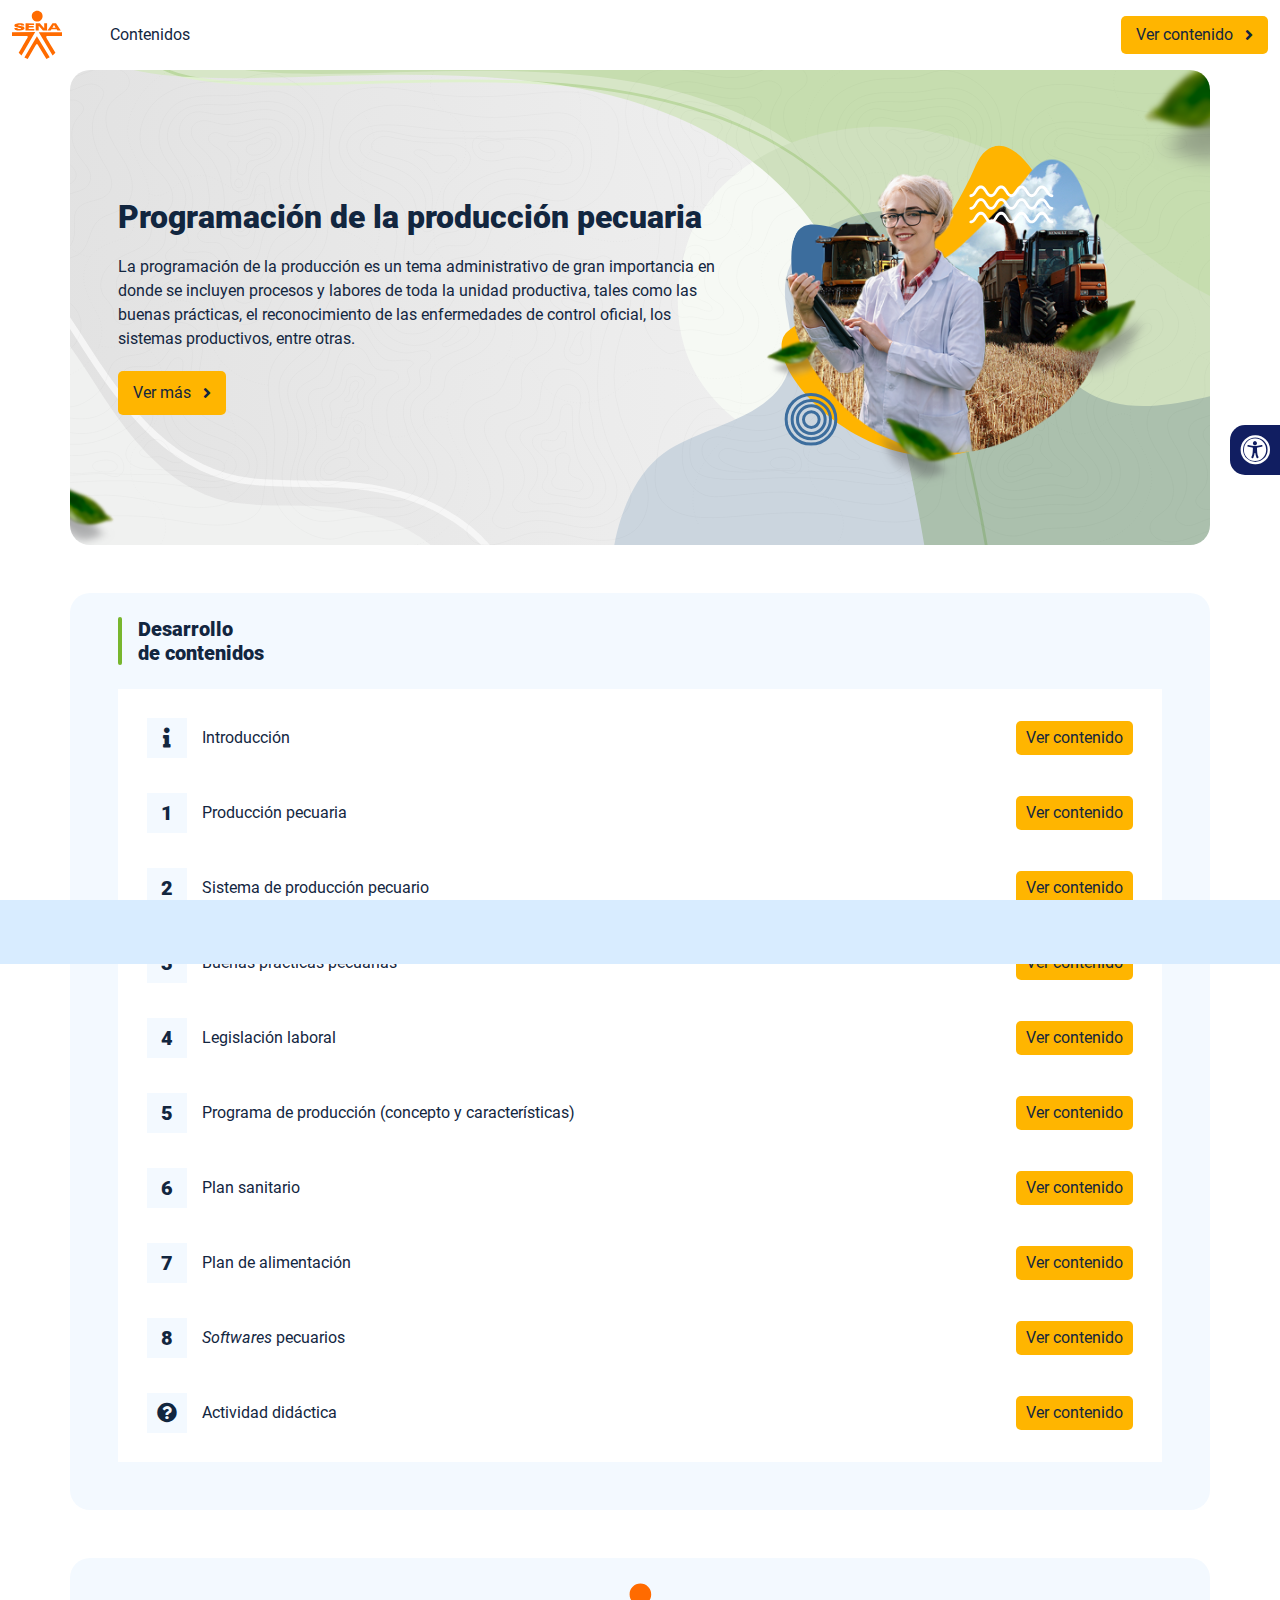
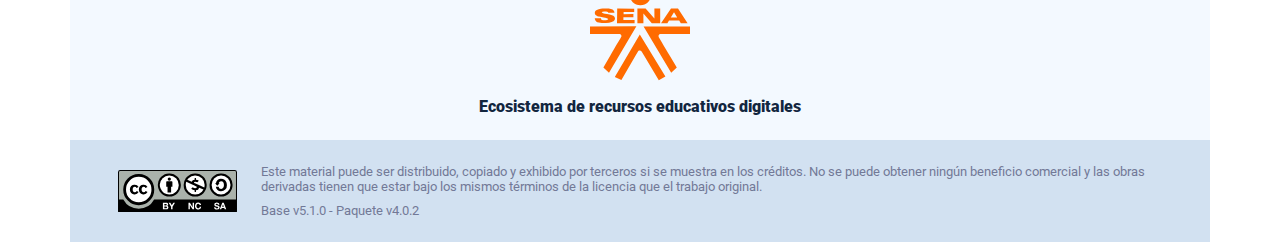
<file: index.html>
<!DOCTYPE html><html lang=""><head><meta charset="utf-8"><meta http-equiv="X-UA-Compatible" content="IE=edge"><meta name="viewport" content="width=device-width,initial-scale=1"><link rel="icon" href="favicon.ico"><title>Programación de la producción pecuaria</title><link href="css/chunk-0c047e41.e71cb334.css" rel="prefetch"><link href="css/chunk-25b302c8.e71cb334.css" rel="prefetch"><link href="css/chunk-26fc7596.e71cb334.css" rel="prefetch"><link href="css/chunk-2d2747e2.e71cb334.css" rel="prefetch"><link href="css/chunk-32334cb6.e71cb334.css" rel="prefetch"><link href="css/chunk-3c57cd7b.e71cb334.css" rel="prefetch"><link href="css/chunk-4f2d402a.e71cb334.css" rel="prefetch"><link href="css/chunk-4fde0a08.5d24a906.css" rel="prefetch"><link href="css/chunk-515a8379.63215aab.css" rel="prefetch"><link href="css/chunk-59974754.53d96570.css" rel="prefetch"><link href="css/chunk-6e1e538a.d2f45819.css" rel="prefetch"><link href="css/chunk-766a929b.65611fa6.css" rel="prefetch"><link href="css/chunk-f2df7d2c.e71cb334.css" rel="prefetch"><link href="css/comple.dece2911.css" rel="prefetch"><link href="css/creditos.902eae64.css" rel="prefetch"><link href="css/glosario.78580edc.css" rel="prefetch"><link href="css/referencias.2295183c.css" rel="prefetch"><link href="js/actividad.dc70ad86.js" rel="prefetch"><link href="js/chunk-0206bfa0.82a61f01.js" rel="prefetch"><link href="js/chunk-0c047e41.e6a21359.js" rel="prefetch"><link href="js/chunk-13a6037e.24dbf6f9.js" rel="prefetch"><link href="js/chunk-25b302c8.f995c5e2.js" rel="prefetch"><link href="js/chunk-26fc7596.17820b75.js" rel="prefetch"><link href="js/chunk-2c06842c.ffa1711f.js" rel="prefetch"><link href="js/chunk-2d0e96ec.ecada285.js" rel="prefetch"><link href="js/chunk-2d208d90.bb9f2088.js" rel="prefetch"><link href="js/chunk-2d21d0e2.3447719a.js" rel="prefetch"><link href="js/chunk-2d22c123.cd07803d.js" rel="prefetch"><link href="js/chunk-2d2747e2.70e6651b.js" rel="prefetch"><link href="js/chunk-2e80bb9a.1ada255a.js" rel="prefetch"><link href="js/chunk-319206de.3ca798df.js" rel="prefetch"><link href="js/chunk-32334cb6.38d5ce86.js" rel="prefetch"><link href="js/chunk-3c57cd7b.1d1c7da4.js" rel="prefetch"><link href="js/chunk-4cdd78c0.f0333ccd.js" rel="prefetch"><link href="js/chunk-4f2d402a.7aa34f7d.js" rel="prefetch"><link href="js/chunk-4fde0a08.27101f92.js" rel="prefetch"><link href="js/chunk-515a8379.847b8c4f.js" rel="prefetch"><link href="js/chunk-53ccb27e.f467826c.js" rel="prefetch"><link href="js/chunk-59974754.fed4457d.js" rel="prefetch"><link href="js/chunk-6e1e538a.a7ddd27b.js" rel="prefetch"><link href="js/chunk-766a929b.b576d0ad.js" rel="prefetch"><link href="js/chunk-c796899c.d0384a0e.js" rel="prefetch"><link href="js/chunk-e8a7823a.b253e3b1.js" rel="prefetch"><link href="js/chunk-f2df7d2c.624d2521.js" rel="prefetch"><link href="js/chunk-fde47172.b2d37c6a.js" rel="prefetch"><link href="js/comple.c26aff35.js" rel="prefetch"><link href="js/creditos.d090093e.js" rel="prefetch"><link href="js/glosario.fbfd10ed.js" rel="prefetch"><link href="js/intro.d3e1ff0d.js" rel="prefetch"><link href="js/referencias.4643fced.js" rel="prefetch"><link href="js/sintesis.643aed64.js" rel="prefetch"><link href="js/tema1.a428e431.js" rel="prefetch"><link href="js/tema2.eacf2e8d.js" rel="prefetch"><link href="js/tema3.33ce5f93.js" rel="prefetch"><link href="css/app.bb754fac.css" rel="preload" as="style"><link href="css/chunk-vendors.dcaedb64.css" rel="preload" as="style"><link href="js/app.ed14fda4.js" rel="preload" as="script"><link href="js/chunk-vendors.373575c1.js" rel="preload" as="script"><link href="css/chunk-vendors.dcaedb64.css" rel="stylesheet"><link href="css/app.bb754fac.css" rel="stylesheet"></head><body><noscript><strong>We're sorry but Programación de la producción pecuaria doesn't work properly without JavaScript enabled. Please enable it to continue.</strong></noscript><div id="app"></div><script src="js/chunk-vendors.373575c1.js"></script><script src="js/app.ed14fda4.js"></script></body></html>
</file>
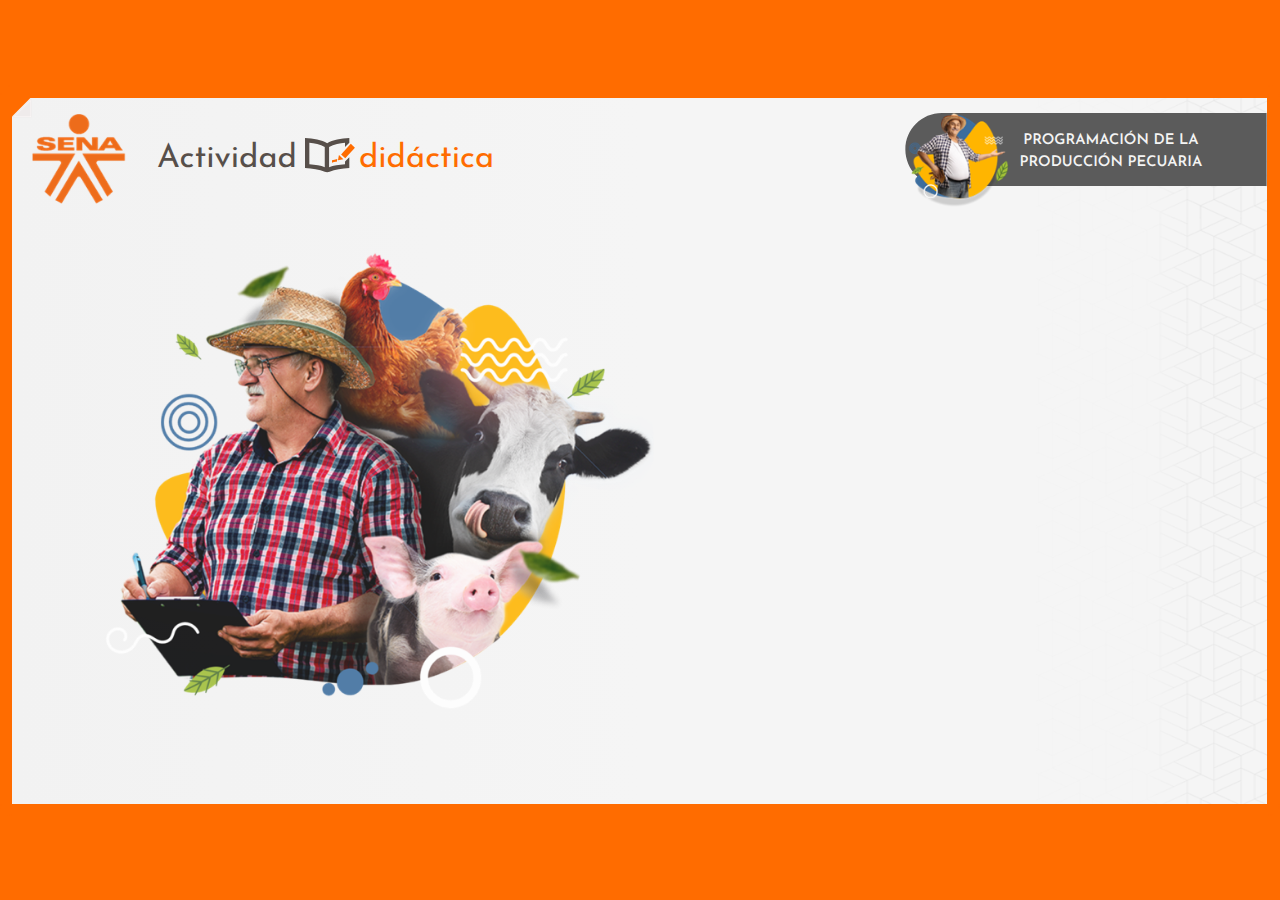
<file: actividades/AD1_CF4/story.html>
<!doctype html>
<html lang="es">
<head>
  <meta charset="utf-8">
  <!-- Creado con Storyline 360 - http://www.articulate.com  -->
  <!-- version: 3.58.26627.0 -->
  <title>AD1_CF4</title>
  <meta http-equiv="x-ua-compatible" content="IE=edge"/>
  <meta name="viewport" content="width=device-width,initial-scale=1,user-scalable=no,shrink-to-fit=no,minimal-ui"/>
  <meta name="apple-mobile-web-app-capable" content="yes"/>
  <style>
    html, body { height: 100%; padding: 0; margin: 0 }
    #app { height: 100%; width: 100%; }
  </style>
  
  <script>window.THREE = { };</script>
</head>
<body style="background: #FF6C00" class="cs-HTML theme-classic">
  <!-- 360 -->
  <script>!function(e){var i=/iPhone/i,o=/iPod/i,n=/iPad/i,t=/(?=.*\bAndroid\b)(?=.*\bMobile\b)/i,d=/Android/i,s=/(?=.*\bAndroid\b)(?=.*\bSD4930UR\b)/i,b=/(?=.*\bAndroid\b)(?=.*\b(?:KFOT|KFTT|KFJWI|KFJWA|KFSOWI|KFTHWI|KFTHWA|KFAPWI|KFAPWA|KFARWI|KFASWI|KFSAWI|KFSAWA)\b)/i,r=/IEMobile/i,h=/(?=.*\bWindows\b)(?=.*\bARM\b)/i,a=/BlackBerry/i,l=/BB10/i,p=/Opera Mini/i,f=/(CriOS|Chrome)(?=.*\bMobile\b)/i,u=/(?=.*\bFirefox\b)(?=.*\bMobile\b)/i,c=new RegExp("(?:Nexus 7|BNTV250|Kindle Fire|Silk|GT-P1000)","i"),w=function(e,i){return e.test(i)},A=function(e){var A=e||navigator.userAgent,v=A.split("[FBAN");if(void 0!==v[1]&&(A=v[0]),this.apple={phone:w(i,A),ipod:w(o,A),tablet:!w(i,A)&&w(n,A),device:w(i,A)||w(o,A)||w(n,A)},this.amazon={phone:w(s,A),tablet:!w(s,A)&&w(b,A),device:w(s,A)||w(b,A)},this.android={phone:w(s,A)||w(t,A),tablet:!w(s,A)&&!w(t,A)&&(w(b,A)||w(d,A)),device:w(s,A)||w(b,A)||w(t,A)||w(d,A)},this.windows={phone:w(r,A),tablet:w(h,A),device:w(r,A)||w(h,A)},this.other={blackberry:w(a,A),blackberry10:w(l,A),opera:w(p,A),firefox:w(u,A),chrome:w(f,A),device:w(a,A)||w(l,A)||w(p,A)||w(u,A)||w(f,A)},this.seven_inch=w(c,A),this.any=this.apple.device||this.android.device||this.windows.device||this.other.device||this.seven_inch,this.phone=this.apple.phone||this.android.phone||this.windows.phone,this.tablet=this.apple.tablet||this.android.tablet||this.windows.tablet,"undefined"==typeof window)return this},v=function(){var e=new A;return e.Class=A,e};"undefined"!=typeof module&&module.exports&&"undefined"==typeof window?module.exports=A:"undefined"!=typeof module&&module.exports&&"undefined"!=typeof window?module.exports=v():"function"==typeof define&&define.amd?define("isMobile",[],e.isMobile=v()):e.isMobile=v()}(this);
    window.isMobile.apple.tablet = window.isMobile.apple.tablet ||
      (navigator.platform === 'MacIntel' && navigator.maxTouchPoints > 1);
    window.isMobile.apple.device = window.isMobile.apple.device || window.isMobile.apple.tablet;
    window.isMobile.tablet = window.isMobile.tablet || window.isMobile.apple.tablet;
    window.isMobile.any = window.isMobile.any || window.isMobile.apple.tablet;
  </script>

  <div id="focus-sink" tabindex="-1"></div>

  <div id="preso"></div>
  <script>
    window.DS = {};
    window.globals = {
      DATA_PATH_BASE: '',
      HAS_FRAME: true,
      HAS_SLIDE: true,

      lmsPresent: false,
      tinCanPresent: false,
      cmi5Present: false,
      aoSupport: false,
      scale: 'show all',
      captureRc: false,
      browserSize: 'optimal',
      bgColor: '#FF6C00',
      features: 'InsertSvgPicture,LrsSupport,MultipleQuizTracking,XApiSupport',
      themeName: 'classic',
      preloaderColor: '#FFFFFF',
      suppressAnalytics: false,
      productChannel: 'stable',
      publishSource: 'storyline',
      aid: 'aid|dd73bbe0-893c-4c5d-ada9-b44ee608dcb3',
      cid: 'f206eabd-b2ec-4d41-845c-db2e28d82bcc',
      playerVersion: '3.58.26627.0',
      maxIosVideoElements: 10,

      
      parseParams: function(qs) {
        if (window.globals.parsedParams != null) {
          return window.globals.parsedParams;
        }
        qs = (qs || window.location.search.substr(1)).split('+').join(' ');
        var params = {},
            tokens,
            re = /[?&]?([^=]+)=([^&]*)/g;

        while (tokens = re.exec(qs)) {
          params[decodeURIComponent(tokens[1]).trim()] =
            decodeURIComponent(tokens[2]).trim();
        }
        window.globals.parsedParams = params;
        return params;
      }

    };

    (function() {

      var classTypes = [ 'desktop', 'mobile', 'phone', 'tablet' ];

      var addDeviceClasses = function(prefix, testObj) {
        var curr, i;
        for (i = 0; i < classTypes.length; i++) {
          curr = classTypes[i];
          if (testObj[curr]) {
            document.body.classList.add(prefix + curr);
          }
        }
      };

      var params = window.globals.parseParams(),
          isDevicePreview = params.devicepreview === '1',
          isPhoneOverride = params.deviceType === 'phone' || (isDevicePreview && params.phone == '1'),
          isTabletOverride = (params.deviceType === 'tablet' || isDevicePreview) && !isPhoneOverride,
          isMobileOverride = isPhoneOverride || isTabletOverride;

      var deviceView = {
        desktop: !window.isMobile.any && !isMobileOverride,
        mobile: window.isMobile.any || isMobileOverride,
        phone: isPhoneOverride || (window.isMobile.phone && !isTabletOverride),
        tablet: isTabletOverride || window.isMobile.tablet
      };

      window.globals.deviceView = deviceView;
      window.isMobile.desktop = !window.isMobile.any;
      window.isMobile.mobile = window.isMobile.any;

      addDeviceClasses('view-', deviceView);

    })();
  </script>
  
  <script src='story_content/user.js' type=text/javascript></script>
  <div class="slide-loader"></div>

  <script>
    if (window.globals.deviceView.isMobile) { var doc = document, loader = doc.body.querySelector('.slide-loader'); [ 1, 2, 3 ].forEach(function(n) { var d = doc.createElement('div'); d.style.backgroundColor = window.globals.preloaderColor; d.classList.add('mobile-loader-dot'); d.classList.add('dot' + n); loader.appendChild(d); }); }
  </script>

  <div class="mobile-load-title-overlay" style="display: none">
    <div class="mobile-load-title">AD1_CF4</div>
  </div>

  <div class="mobile-chrome-warning"></div>

  <script>
    
    if (window.autoSpider && window.vInterfaceObject) {
      document.querySelector('.mobile-load-title-overlay').style.display = 'none';
    }
  </script>

  

  <link rel="stylesheet" href="html5/data/css/output.min.css" data-noprefix/>
</body>
<script src="html5/lib/scripts/bootstrapper.min.js"></script>
</html>
</file>
<file: css/chunk-0c047e41.e71cb334.css>
.horizontal-scroll__wrapper[data-v-22adfd6b]{overflow:hidden}.horizontal-scroll[data-v-22adfd6b]{display:flex;transition:transform .5s ease-in-out;align-items:center;flex-wrap:nowrap}.horizontal-scroll[data-v-22adfd6b]:not(.row){width:100%}.horizontal-scroll--item-fw[data-v-22adfd6b]>div{flex-grow:0;flex-shrink:0;width:100%;margin:0!important}
</file>
<file: css/chunk-25b302c8.e71cb334.css>
.horizontal-scroll__wrapper[data-v-22adfd6b]{overflow:hidden}.horizontal-scroll[data-v-22adfd6b]{display:flex;transition:transform .5s ease-in-out;align-items:center;flex-wrap:nowrap}.horizontal-scroll[data-v-22adfd6b]:not(.row){width:100%}.horizontal-scroll--item-fw[data-v-22adfd6b]>div{flex-grow:0;flex-shrink:0;width:100%;margin:0!important}
</file>
<file: css/chunk-26fc7596.e71cb334.css>
.horizontal-scroll__wrapper[data-v-22adfd6b]{overflow:hidden}.horizontal-scroll[data-v-22adfd6b]{display:flex;transition:transform .5s ease-in-out;align-items:center;flex-wrap:nowrap}.horizontal-scroll[data-v-22adfd6b]:not(.row){width:100%}.horizontal-scroll--item-fw[data-v-22adfd6b]>div{flex-grow:0;flex-shrink:0;width:100%;margin:0!important}
</file>
<file: css/chunk-2d2747e2.e71cb334.css>
.horizontal-scroll__wrapper[data-v-22adfd6b]{overflow:hidden}.horizontal-scroll[data-v-22adfd6b]{display:flex;transition:transform .5s ease-in-out;align-items:center;flex-wrap:nowrap}.horizontal-scroll[data-v-22adfd6b]:not(.row){width:100%}.horizontal-scroll--item-fw[data-v-22adfd6b]>div{flex-grow:0;flex-shrink:0;width:100%;margin:0!important}
</file>
<file: css/chunk-32334cb6.e71cb334.css>
.horizontal-scroll__wrapper[data-v-22adfd6b]{overflow:hidden}.horizontal-scroll[data-v-22adfd6b]{display:flex;transition:transform .5s ease-in-out;align-items:center;flex-wrap:nowrap}.horizontal-scroll[data-v-22adfd6b]:not(.row){width:100%}.horizontal-scroll--item-fw[data-v-22adfd6b]>div{flex-grow:0;flex-shrink:0;width:100%;margin:0!important}
</file>
<file: css/chunk-3c57cd7b.e71cb334.css>
.horizontal-scroll__wrapper[data-v-22adfd6b]{overflow:hidden}.horizontal-scroll[data-v-22adfd6b]{display:flex;transition:transform .5s ease-in-out;align-items:center;flex-wrap:nowrap}.horizontal-scroll[data-v-22adfd6b]:not(.row){width:100%}.horizontal-scroll--item-fw[data-v-22adfd6b]>div{flex-grow:0;flex-shrink:0;width:100%;margin:0!important}
</file>
<file: css/chunk-4f2d402a.e71cb334.css>
.horizontal-scroll__wrapper[data-v-22adfd6b]{overflow:hidden}.horizontal-scroll[data-v-22adfd6b]{display:flex;transition:transform .5s ease-in-out;align-items:center;flex-wrap:nowrap}.horizontal-scroll[data-v-22adfd6b]:not(.row){width:100%}.horizontal-scroll--item-fw[data-v-22adfd6b]>div{flex-grow:0;flex-shrink:0;width:100%;margin:0!important}
</file>
<file: css/chunk-4fde0a08.5d24a906.css>
.header[data-v-a108b06a]{position:sticky;top:0;padding-top:10px;padding-bottom:10px;background-color:#fff;z-index:10010;line-height:1.1em}.header__logo[data-v-a108b06a]{width:50px}@media (max-width:576px){.header__componente-formativo[data-v-a108b06a]{font-size:.8em}}.header__menu[data-v-a108b06a]{cursor:pointer}.header__menu span[data-v-a108b06a]{font-size:.7em;display:block;line-height:1em;text-align:center;color:#111e61}.header__menu__btn[data-v-a108b06a]{width:30px;height:30px;position:relative;margin-bottom:4px}.header__menu__btn .line-1[data-v-a108b06a],.header__menu__btn .line-2[data-v-a108b06a],.header__menu__btn .line-3[data-v-a108b06a]{height:4px;width:30px;background-color:#111e61;transform-origin:center center;position:absolute;left:0;border-radius:2px}.header__menu__btn .line-1[data-v-a108b06a]{top:4px;-webkit-animation:line-1-inactive-data-v-a108b06a .5s ease-in-out forwards;animation:line-1-inactive-data-v-a108b06a .5s ease-in-out forwards}.header__menu__btn .line-2[data-v-a108b06a]{top:13px;-webkit-animation:line-2-inactive-data-v-a108b06a .5s ease-in-out forwards;animation:line-2-inactive-data-v-a108b06a .5s ease-in-out forwards}.header__menu__btn .line-3[data-v-a108b06a]{top:22px;-webkit-animation:line-3-inactive-data-v-a108b06a .5s ease-in-out forwards;animation:line-3-inactive-data-v-a108b06a .5s ease-in-out forwards}.header__menu__btn[data-v-a108b06a]:hover{cursor:pointer}.header__menu__btn--open .line-1[data-v-a108b06a]{-webkit-animation:line-1-active-data-v-a108b06a .5s ease-in-out forwards;animation:line-1-active-data-v-a108b06a .5s ease-in-out forwards}.header__menu__btn--open .line-2[data-v-a108b06a]{-webkit-animation:line-2-active-data-v-a108b06a .5s ease-in-out forwards;animation:line-2-active-data-v-a108b06a .5s ease-in-out forwards}.header__menu__btn--open .line-3[data-v-a108b06a]{-webkit-animation:line-3-active-data-v-a108b06a .5s ease-in-out forwards;animation:line-3-active-data-v-a108b06a .5s ease-in-out forwards}@-webkit-keyframes line-1-active-data-v-a108b06a{0%{transform:translate(0) rotate(0)}50%{transform:translateY(9px) rotate(0)}to{transform:translateY(9px) rotate(45deg)}}@keyframes line-1-active-data-v-a108b06a{0%{transform:translate(0) rotate(0)}50%{transform:translateY(9px) rotate(0)}to{transform:translateY(9px) rotate(45deg)}}@-webkit-keyframes line-2-active-data-v-a108b06a{0%{transform:scale(1)}to{transform:scale(0)}}@keyframes line-2-active-data-v-a108b06a{0%{transform:scale(1)}to{transform:scale(0)}}@-webkit-keyframes line-3-active-data-v-a108b06a{0%{transform:translate(0) rotate(0)}50%{transform:translateY(-9px) rotate(0)}to{transform:translateY(-9px) rotate(-45deg)}}@keyframes line-3-active-data-v-a108b06a{0%{transform:translate(0) rotate(0)}50%{transform:translateY(-9px) rotate(0)}to{transform:translateY(-9px) rotate(-45deg)}}@-webkit-keyframes line-1-inactive-data-v-a108b06a{0%{transform:translateY(9px) rotate(45deg)}50%{transform:translateY(9px) rotate(0)}to{transform:translate(0) rotate(0)}}@keyframes line-1-inactive-data-v-a108b06a{0%{transform:translateY(9px) rotate(45deg)}50%{transform:translateY(9px) rotate(0)}to{transform:translate(0) rotate(0)}}@-webkit-keyframes line-2-inactive-data-v-a108b06a{0%{transform:scale(0)}to{transform:scale(1)}}@keyframes line-2-inactive-data-v-a108b06a{0%{transform:scale(0)}to{transform:scale(1)}}@-webkit-keyframes line-3-inactive-data-v-a108b06a{0%{transform:translateY(-9px) rotate(-45deg)}50%{transform:translateY(-9px) rotate(0)}to{transform:translate(0) rotate(0)}}@keyframes line-3-inactive-data-v-a108b06a{0%{transform:translateY(-9px) rotate(-45deg)}50%{transform:translateY(-9px) rotate(0)}to{transform:translate(0) rotate(0)}}
</file>
<file: css/chunk-515a8379.63215aab.css>
.banner-interno{position:relative}.banner-interno__fondo{position:absolute;top:0;bottom:-50px;left:0;right:0;background-color:#3c6d9d;background-size:cover;background-position:50%}.banner-interno__titulo{display:flex;align-items:center}.banner-interno__titulo__icono{display:block;width:32px;height:32px;border-radius:50%;background-color:#12263f;position:relative}.banner-interno__titulo__icono i{color:#3c6d9d;position:absolute;left:50%;top:50%;transform:translate(-50%,-50%)}.banner-interno__titulo h1,.banner-interno__titulo h2,.banner-interno__titulo h3,.banner-interno__titulo h4,.banner-interno__titulo h5,.banner-interno__titulo h6{color:#12263f;line-height:1.1em}
</file>
<file: css/chunk-59974754.53d96570.css>
.aside-menu{position:sticky;top:70px;flex:0 0 0;width:0;min-height:calc(100vh - 70px);max-height:calc(100vh - 70px);background-color:#f3f9ff;transition:flex .5s ease-in-out,width .5s ease-in-out;overflow-x:hidden;z-index:100001}.aside-menu a{color:#111e61}.aside-menu--open{flex:0 0 300px;width:300px}.aside-menu__content{width:300px;display:flex;flex-direction:column;justify-content:space-between;min-height:calc(100vh - 70px);max-height:calc(100vh - 70px);border-right:1px solid #d8ecff}@media (max-height:800px){.aside-menu__content{min-height:800px;max-height:800px;overflow-y:auto}}.aside-menu__header{padding:10px;text-align:center;background-color:#d8ecff}.aside-menu__header h4{margin:0}.aside-menu__menu{overflow-y:auto;flex-grow:1;list-style:none;padding-left:0;margin-bottom:0}.aside-menu__menu__item--active .aside-menu__menu__item__lnk,.aside-menu__menu__item--active .aside-menu__sec-menu__item__lnk{background-color:#d8ecff;font-weight:700}.aside-menu__menu__item--sub-menu:hover,.aside-menu__menu__item:hover,.aside-menu__sec-menu__item:hover{background-color:#d8ecff}.aside-menu__menu__item--sub-menu{padding-left:10px}.aside-menu__menu__item--sub-menu--active .aside-menu__menu__item__lnk,.aside-menu__menu__item--sub-menu--active .aside-menu__sec-menu__item__lnk{background-color:#d8ecff;font-weight:700;position:relative}.aside-menu__menu__item--sub-menu--active .aside-menu__menu__item__lnk:before,.aside-menu__menu__item--sub-menu--active .aside-menu__sec-menu__item__lnk:before{content:"";display:block;position:absolute;left:0;bottom:0;top:0;width:4px;border-radius:2px;background-color:#78b62e}.aside-menu__menu__item__lnk,.aside-menu__sec-menu__item__lnk{display:flex;align-items:center;padding:10px 15px;line-height:1.1em}.aside-menu__menu__item__lnk i,.aside-menu__menu__item__lnk span,.aside-menu__sec-menu__item__lnk i,.aside-menu__sec-menu__item__lnk span{margin-right:10px}.aside-menu__menu__item__lnk i:last-child,.aside-menu__menu__item__lnk span:last-child,.aside-menu__sec-menu__item__lnk i:last-child,.aside-menu__sec-menu__item__lnk span:last-child{margin-right:0}.aside-menu__sec-menu{background-color:#d8ecff;padding:10px 0;flex-shrink:0;margin-bottom:0}.aside-menu__sec-menu__item{padding:10px 15px}.aside-menu__sec-menu__item__lnk{padding:0;border-radius:1em}.aside-menu__sec-menu__item__lnk i{display:block;width:2em;height:2em;padding:.5em 0;text-align:center;background-color:#fff;border-radius:50%}.aside-menu__sec-menu__item__lnk:hover{background-color:#fff}@media (max-width:992px){.aside-menu{position:fixed;top:70px}}@media (max-width:576px){.aside-menu__sec-menu{padding-bottom:110px}}
</file>
<file: css/chunk-6e1e538a.d2f45819.css>
.accesibilidad[data-v-4f6b7c58]{position:fixed;right:0;top:50vh;height:50px;background-color:#111e61;border-top-left-radius:15px;border-bottom-left-radius:15px;transform:translateY(-50%) translateX(100%) translateX(-50px);overflow:hidden;transition:transform .3s ease-in-out,height .3s ease-in-out}.accesibilidad[data-v-4f6b7c58]:hover{transform:translateY(-50%) translateX(0);height:12.75rem}.accesibilidad [data-v-4f6b7c58]{color:#fff}.accesibilidad__menu__content .accesibilidad__menu__item[data-v-4f6b7c58]{cursor:pointer}.accesibilidad__menu__content .accesibilidad__menu__item[data-v-4f6b7c58]:hover{background-color:#273685}.accesibilidad__menu__content .accesibilidad__menu__item[data-v-4f6b7c58]:last-child{border:none}.accesibilidad__menu__item[data-v-4f6b7c58]{display:flex;align-items:center;padding:10px;border-bottom:1px solid #273685;line-height:1em;-webkit-user-select:none;-moz-user-select:none;-ms-user-select:none;user-select:none}.accesibilidad__menu i[data-v-4f6b7c58]{font-size:30px;font-style:normal;margin-right:10px;line-height:1em}.accesibilidad__menu img[data-v-4f6b7c58]{width:30px;margin-right:10px}
</file>
<file: css/chunk-766a929b.65611fa6.css>
.barra-avance{display:flex;align-items:center;justify-content:space-between;position:fixed;bottom:0;left:0;width:100%;padding:10px;background-color:#d8ecff;transition:transform .5s ease-in-out;z-index:100000}.barra-avance__barra{margin:0 20px;flex:1;position:relative;max-width:800px}.barra-avance__barra--amarilla,.barra-avance__barra--blanca{height:4px}.barra-avance__barra--amarilla:after,.barra-avance__barra--amarilla:before,.barra-avance__barra--blanca:after,.barra-avance__barra--blanca:before{content:"";display:block;width:10px;height:10px;border-radius:50%;position:absolute;top:50%}.barra-avance__barra--amarilla:before,.barra-avance__barra--blanca:before{left:0;transform:translate(-50%,-50%)}.barra-avance__barra--amarilla:after,.barra-avance__barra--blanca:after{right:0;transform:translate(50%,-50%)}.barra-avance__barra--blanca,.barra-avance__barra--blanca:after,.barra-avance__barra--blanca:before{background-color:#fff}.barra-avance__barra--amarilla{position:absolute;width:100%;top:0;background-color:#ffb500}.barra-avance__barra--amarilla:after,.barra-avance__barra--amarilla:before{background-color:#ffb500}.barra-avance__boton--regresar{background-color:#b0c0d2}.barra-avance__boton--regresar span{color:#111e61!important}.barra-avance__boton--disable{opacity:0;pointer-events:none}.barra-avance--open{transform:translateY(0)}.barra-avance--close{transform:translateY(100%)}
</file>
<file: css/chunk-f2df7d2c.e71cb334.css>
.horizontal-scroll__wrapper[data-v-22adfd6b]{overflow:hidden}.horizontal-scroll[data-v-22adfd6b]{display:flex;transition:transform .5s ease-in-out;align-items:center;flex-wrap:nowrap}.horizontal-scroll[data-v-22adfd6b]:not(.row){width:100%}.horizontal-scroll--item-fw[data-v-22adfd6b]>div{flex-grow:0;flex-shrink:0;width:100%;margin:0!important}
</file>
<file: css/comple.dece2911.css>
.banner-interno{position:relative}.banner-interno__fondo{position:absolute;top:0;bottom:-50px;left:0;right:0;background-color:#3c6d9d;background-size:cover;background-position:50%}.banner-interno__titulo{display:flex;align-items:center}.banner-interno__titulo__icono{display:block;width:32px;height:32px;border-radius:50%;background-color:#12263f;position:relative}.banner-interno__titulo__icono i{color:#3c6d9d;position:absolute;left:50%;top:50%;transform:translate(-50%,-50%)}.banner-interno__titulo h1,.banner-interno__titulo h2,.banner-interno__titulo h3,.banner-interno__titulo h4,.banner-interno__titulo h5,.banner-interno__titulo h6{color:#12263f;line-height:1.1em}.complementario__enlaces{display:flex;justify-content:center;flex-wrap:wrap}.complementario__enlaces a{margin:0 5px}.complementario__btn{font-size:1.5em;line-height:1em}table{width:calc(100% - 1px);min-width:800px}table thead{background-color:#d8ecff}table thead th{border-color:#d8ecff}table td,table th{padding:25px 20px;text-align:center}table td:first-child,table th:first-child{text-align:left}
</file>
<file: css/creditos.902eae64.css>
.banner-interno{position:relative}.banner-interno__fondo{position:absolute;top:0;bottom:-50px;left:0;right:0;background-color:#3c6d9d;background-size:cover;background-position:50%}.banner-interno__titulo{display:flex;align-items:center}.banner-interno__titulo__icono{display:block;width:32px;height:32px;border-radius:50%;background-color:#12263f;position:relative}.banner-interno__titulo__icono i{color:#3c6d9d;position:absolute;left:50%;top:50%;transform:translate(-50%,-50%)}.banner-interno__titulo h1,.banner-interno__titulo h2,.banner-interno__titulo h3,.banner-interno__titulo h4,.banner-interno__titulo h5,.banner-interno__titulo h6{color:#12263f;line-height:1.1em}.creditos-vista .tarjeta.credito{background-color:#d2e1f1}.creditos{color:#727997;overflow-x:auto}.creditos__item{min-width:490px}.creditos p{line-height:1.3em;margin-bottom:0;color:#727997}.creditos__titulo{font-weight:700;background-color:#d2e1f1;padding:5px 10px;border-top-radius:5px;border-top-left-radius:5px;border-top-right-radius:5px}.creditos table td,.creditos table th{border-color:#d2e1f1}
</file>
<file: css/glosario.78580edc.css>
.banner-interno{position:relative}.banner-interno__fondo{position:absolute;top:0;bottom:-50px;left:0;right:0;background-color:#3c6d9d;background-size:cover;background-position:50%}.banner-interno__titulo{display:flex;align-items:center}.banner-interno__titulo__icono{display:block;width:32px;height:32px;border-radius:50%;background-color:#12263f;position:relative}.banner-interno__titulo__icono i{color:#3c6d9d;position:absolute;left:50%;top:50%;transform:translate(-50%,-50%)}.banner-interno__titulo h1,.banner-interno__titulo h2,.banner-interno__titulo h3,.banner-interno__titulo h4,.banner-interno__titulo h5,.banner-interno__titulo h6{color:#12263f;line-height:1.1em}.glosario__letra-item{display:flex}.glosario__letra-item__texto{padding-top:5px}.glosario__letra-item__letra__icono{width:32px;height:32px;position:relative;line-height:1em;border-radius:50%;background-color:#d2e1f1}.glosario__letra-item__letra__icono span{position:absolute;left:50%;top:50%;transform:translate(-50%,-50%);font-size:1.1em;font-weight:900}
</file>
<file: css/referencias.2295183c.css>
.banner-interno{position:relative}.banner-interno__fondo{position:absolute;top:0;bottom:-50px;left:0;right:0;background-color:#3c6d9d;background-size:cover;background-position:50%}.banner-interno__titulo{display:flex;align-items:center}.banner-interno__titulo__icono{display:block;width:32px;height:32px;border-radius:50%;background-color:#12263f;position:relative}.banner-interno__titulo__icono i{color:#3c6d9d;position:absolute;left:50%;top:50%;transform:translate(-50%,-50%)}.banner-interno__titulo h1,.banner-interno__titulo h2,.banner-interno__titulo h3,.banner-interno__titulo h4,.banner-interno__titulo h5,.banner-interno__titulo h6{color:#12263f;line-height:1.1em}.referencias__item:last-child hr{display:none}.referencias__item a{color:#2196f3;text-decoration:underline;overflow-wrap:break-word}
</file>
<file: css/app.bb754fac.css>
*,:after,:before{box-sizing:inherit}html{height:100%;line-height:1.15;box-sizing:border-box;-webkit-font-smoothing:antialiased;-moz-osx-font-smoothing:grayscale;-webkit-text-size-adjust:100%;-ms-text-size-adjust:100%;text-rendering:optimizeLegibility}a,abbr,acronym,address,applet,article,aside,audio,b,big,blockquote,body,canvas,caption,center,cite,code,dd,del,details,dfn,div,dl,dt,em,embed,fieldset,figcaption,figure,footer,form,h1,h2,h3,h4,h5,h6,header,hgroup,html,i,iframe,img,ins,kbd,label,legend,li,mark,menu,nav,object,ol,output,p,pre,q,ruby,s,samp,section,small,span,strike,strong,sub,summary,sup,table,tbody,td,tfoot,th,thead,time,tr,tt,u,ul,var,video{margin:0;padding:0;border:0;outline:0;background:transparent;vertical-align:baseline}article,aside,details,figcaption,figure,footer,header,main,menu,nav,section,summary{display:block}[hidden],template{display:none}hr{box-sizing:content-box;height:0;border-bottom:1px solid #e8e8e8;border-left:0;border-right:0;border-top:0;margin:1.5em 0;overflow:visible}[hidden]{display:none}a{font-family:Roboto,sans-serif;font-size:1em;font-weight:400;text-decoration:none;color:#12263f;background-color:transparent;transition:all .15s ease-in-out;-webkit-text-decoration-skip:objects}a:active,a:hover{outline-width:0}a:active,a:focus,a:hover{color:#000}[type=button],[type=reset],[type=submit],button{-webkit-appearance:none;-moz-appearance:none;appearance:none;cursor:pointer;display:inline-block;vertical-align:middle;border:0;border-radius:5px;color:#12263f;background-color:#ffb500;font-family:Roboto,sans-serif;font-weight:400;font-size:1em;-webkit-font-smoothing:antialiased;line-height:1em;white-space:nowrap;text-decoration:none;text-transform:none;padding:.75em 1.5em;margin:0;-webkit-user-select:none;-moz-user-select:none;-ms-user-select:none;user-select:none;overflow:visible;transition:background-color .15s ease-in-out}[type=button]:focus,[type=button]:hover,[type=reset]:focus,[type=reset]:hover,[type=submit]:focus,[type=submit]:hover,button:focus,button:hover{background-color:#ffb500;color:#12263f}[type=button]:disabled,[type=reset]:disabled,[type=submit]:disabled,button:disabled{cursor:not-allowed;opacity:.5}[type=button]:disabled:hover,[type=reset]:disabled:hover,[type=submit]:disabled:hover,button:disabled:hover{background-color:#ffb500}input,select,textarea{margin:0;display:block;font-family:Roboto,sans-serif;font-size:16px}input{overflow:visible}[type=color],[type=date],[type=datetime-local],[type=datetime],[type=email],[type=month],[type=number],[type=password],[type=search],[type=tel],[type=text],[type=time],[type=url],[type=week],input:not([type]),select,select[multiple],textarea{background-color:#fff;border:1px solid #e8e8e8;border-radius:5px;box-shadow:inset 0 1px 3px rgba(0,0,0,.06);box-sizing:inherit;margin-bottom:.75em;padding:.5em;transition:border-color .15s ease-in-out;width:100%}[type=color]:hover,[type=date]:hover,[type=datetime-local]:hover,[type=datetime]:hover,[type=email]:hover,[type=month]:hover,[type=number]:hover,[type=password]:hover,[type=search]:hover,[type=tel]:hover,[type=text]:hover,[type=time]:hover,[type=url]:hover,[type=week]:hover,input:not([type]):hover,select:hover,select[multiple]:hover,textarea:hover{border-color:shade(#e8e8e8,20%)}[type=color]:focus,[type=date]:focus,[type=datetime-local]:focus,[type=datetime]:focus,[type=email]:focus,[type=month]:focus,[type=number]:focus,[type=password]:focus,[type=search]:focus,[type=tel]:focus,[type=text]:focus,[type=time]:focus,[type=url]:focus,[type=week]:focus,input:not([type]):focus,select:focus,select[multiple]:focus,textarea:focus{border-color:#78b62e;box-shadow:inset 0 1px 3px rgba(0,0,0,.06),0 0 5px rgba(53,96,139,.7);outline:none}[type=color]:disabled,[type=date]:disabled,[type=datetime-local]:disabled,[type=datetime]:disabled,[type=email]:disabled,[type=month]:disabled,[type=number]:disabled,[type=password]:disabled,[type=search]:disabled,[type=tel]:disabled,[type=text]:disabled,[type=time]:disabled,[type=url]:disabled,[type=week]:disabled,input:not([type]):disabled,select:disabled,select[multiple]:disabled,textarea:disabled{background-color:shade(#fff,5%);cursor:not-allowed}[type=color]:disabled:hover,[type=date]:disabled:hover,[type=datetime-local]:disabled:hover,[type=datetime]:disabled:hover,[type=email]:disabled:hover,[type=month]:disabled:hover,[type=number]:disabled:hover,[type=password]:disabled:hover,[type=search]:disabled:hover,[type=tel]:disabled:hover,[type=text]:disabled:hover,[type=time]:disabled:hover,[type=url]:disabled:hover,[type=week]:disabled:hover,input:not([type]):disabled:hover,select:disabled:hover,select[multiple]:disabled:hover,textarea:disabled:hover{border:1px solid #e8e8e8}select{text-transform:none;max-width:100%;border-radius:5px}::-webkit-file-upload-button{background-color:#ffb500;border:none;cursor:pointer;color:#12263f;border-radius:5px;padding:.75em 1.5em}::-webkit-file-upload-button:hover{background-color:#ffb500}optgroup{font-weight:700}fieldset{border:1px solid #e8e8e8;background-color:transparent;padding:1.5em;-webkit-margin-start:0;-webkit-margin-end:0;-webkit-padding-before:1.5em;-webkit-padding-start:1.5em;-webkit-padding-end:1.5em;-webkit-padding-after:1.5em}legend{box-sizing:border-box;color:inherit;display:table;max-width:100%;padding:0;white-space:normal;font-weight:600;-webkit-padding-start:0;-webkit-padding-end:0}label,legend{margin-bottom:.375em}label{display:block;font-size:1em;font-family:Roboto,sans-serif;font-weight:900}textarea{overflow:auto;resize:vertical}[type=checkbox],[type=radio]{box-sizing:border-box;padding:0;display:inline;margin-right:.375em}[type=number]::-webkit-inner-spin-button,[type=number]::-webkit-outer-spin-button{height:auto}[type=search]{-webkit-appearance:textfield;outline-offset:-2px}[type=search]::-webkit-search-cancel-button,[type=search]::-webkit-search-decoration{-webkit-appearance:none;-moz-appearance:none}::-moz-placeholder{color:#999}:-ms-input-placeholder{color:#999}::placeholder{color:#999}::-webkit-file-upload-button{-webkit-appearance:button;-moz-appearance:button;font:inherit}[type=file]{margin-bottom:.75em;width:100%}[type=button],[type=reset],[type=submit],button{-webkit-appearance:button}[type=button]::-moz-focus-inner,[type=reset]::-moz-focus-inner,[type=submit]::-moz-focus-inner,button::-moz-focus-inner{border-style:none;padding:0}[type=button]:-moz-focusring,[type=reset]:-moz-focusring,[type=submit]:-moz-focusring,button:-moz-focusring{outline:1px dotted ButtonText}progress{vertical-align:baseline}ol,ul{list-style:none;margin-bottom:1em}dt{font-weight:700}figure,img,picture,svg{margin:0;width:100%;max-width:100%}figcaption{display:block;background-color:#e8e8e8;padding:.75em 1.5em;font-size:.8em;font-weight:700}img,svg{display:block;border-style:none}svg:not(:root){overflow:hidden}audio,canvas,progress,video{display:inline-block}audio:not([controls]){display:none;height:0}template{display:none}table{border-collapse:collapse;border-spacing:0;table-layout:fixed;width:100%}td,th,tr{vertical-align:middle}td,th{border:1px solid #e8e8e8;padding:.75em}th{font-size:.875em;line-height:1.2}td{line-height:1.5}body{font-size:16px;font-weight:400;line-height:1.5}body,h1,h2,h3,h4,h5,h6{color:#12263f;font-family:Roboto,sans-serif}h1,h2,h3,h4,h5,h6{font-weight:900;line-height:1.2;margin:0 0 .75em}h1{font-size:2em}h2{font-size:1.5em}h3{font-size:1.25em}h4{font-size:1.125em}h5{font-size:1em}h6{font-size:.875em}p{font-family:Roboto,sans-serif;font-size:1em;font-weight:400;line-height:1.5;color:#12263f;margin-bottom:1em}b,strong{font-weight:700}dfn,em,i{font-style:italic}br{line-height:2em}u{text-decoration:underline}code,kbd,pre,samp{color:#727997;font-family:Lucida Console,Courier New,monospace;font-size:1em}sub,sup{font-size:75%;line-height:0;position:relative;vertical-align:baseline}sub{bottom:-.25em}sup{top:-.5em}small{font-size:80%}mark{background-color:#ffeb3b;color:#000}abbr[title]{border-bottom:none;text-decoration:underline;-webkit-text-decoration:underline dotted;text-decoration:underline dotted}blockquote,q{quotes:none}::selection{background:#2196f3!important;color:#fff!important;text-shadow:none}::-moz-selection{background:#2196f3!important;color:#fff!important;text-shadow:none}img::selection{background:transparent}img::-moz-selection{background:transparent}body{-webkit-tap-highlight-color:#2196F3!important}details,menu{display:block}summary{display:list-item}@media print{*,:after,:before,:first-letter,:first-line{background:transparent!important;color:#000!important;box-shadow:none!important;text-shadow:none!important}a,a:visited{text-decoration:underline}a[href]:after{content:" (" attr(href) ")"}a abbr[title]:after{content:" (" attr(title) ")"}a[href^="#"]:after,a[href^="javascript:"]:after{content:""}blockquote,pre{border:1px solid #999;page-break-inside:avoid}thead{display:table-header-group}img,tr{page-break-inside:avoid}img{max-width:100%!important}h2,h3,p{orphans:3;widows:3}h2,h3{page-break-after:avoid}}.acordion{position:relative}.acordion__header{display:flex;align-items:center;margin-bottom:25px;cursor:pointer;justify-content:space-between}.acordion__accion__btn--a,.acordion__accion__btn--b{width:40px;height:40px;border-radius:50%;position:relative}.acordion__accion__btn--a i,.acordion__accion__btn--b i{position:absolute;top:50%;left:50%;transform:translate(-50%,-50%)}.acordion__accion__btn--a{background-color:#fff;box-shadow:0 3px 5px 0 rgba(17,30,97,.3)}.acordion__accion__btn--b{border:1px solid #111e61}.acordion__contenido{overflow:hidden;transition:height .5s ease-in-out}.acordion .indicador__container{transform:translateY(15px)}.bloque-texto-a{position:relative}.bloque-texto-a:before{content:"";display:block;position:absolute;top:0;bottom:0;left:50%;right:0}.bloque-texto-a>div{position:relative}.bloque-texto-a__texto{background-color:#fff}.bloque-texto-a p{margin:0}.bloque-texto-a.color-primario{background-color:#f6f9fc}.bloque-texto-a.color-primario:before{background-color:#3c6d9d}.bloque-texto-a.color-secundario{background-color:#fff}.bloque-texto-a.color-secundario:before{background-color:#e2e2e2}.bloque-texto-a.color-acento-contenido{background-color:#b6e084}.bloque-texto-a.color-acento-contenido:before{background-color:#78b62e}.bloque-texto-a.color-acento-botones{background-color:#ffe199}.bloque-texto-a.color-acento-botones:before{background-color:#ffb500}.bloque-texto-b{position:relative}.bloque-texto-b:before{content:"";display:block;position:absolute;top:40%;bottom:0;left:35%;right:0}.bloque-texto-b__texto{position:relative}.bloque-texto-b__texto *{display:inline}.bloque-texto-b i{font-size:2.5em;color:#78b62e}.bloque-texto-b i:first-of-type{margin-right:15px}.bloque-texto-b i:last-of-type{margin-left:15px;vertical-align:text-top}.bloque-texto-b.color-primario:before{background-color:#3c6d9d}.bloque-texto-b.color-secundario:before{background-color:#e2e2e2}.bloque-texto-b.color-acento-contenido:before{background-color:#78b62e}.bloque-texto-b.color-acento-botones:before{background-color:#ffb500}.bloque-texto-c i{font-size:2.5em;color:#78b62e}.bloque-texto-c:after{content:"";display:block;width:30px;height:30px;background-color:#78b62e;position:relative;left:calc(100% - 30px)}.bloque-texto-c.color-primario{background-color:#3c6d9d}.bloque-texto-c.color-secundario{background-color:#e2e2e2}.bloque-texto-c.color-acento-contenido{background-color:#78b62e}.bloque-texto-c.color-acento-botones{background-color:#ffb500}.bloque-texto-d{border-top:1px solid #78b62e;position:relative}.bloque-texto-d:before{content:"";display:block;position:absolute;top:40%;bottom:0;left:35%;right:0}.bloque-texto-d__texto{position:relative}.bloque-texto-d__texto *{display:inline}.bloque-texto-d i{font-size:2.5em;color:#78b62e}.bloque-texto-d i:first-of-type{margin-right:15px}.bloque-texto-d i:last-of-type{margin-left:15px;vertical-align:text-top}.bloque-texto-d__autor,.bloque-texto-e__autor{text-align:right;position:relative}.bloque-texto-d.color-primario:before{background-color:#3c6d9d}.bloque-texto-d.color-secundario:before{background-color:#e2e2e2}.bloque-texto-d.color-acento-contenido:before{background-color:#78b62e}.bloque-texto-d.color-acento-botones:before{background-color:#ffb500}.bloque-texto-e__texto *{display:inline}.bloque-texto-e i{font-size:2.5em;color:#78b62e}.bloque-texto-e i:first-of-type{margin-right:15px}.bloque-texto-e i:last-of-type{margin-left:15px;vertical-align:text-top}.bloque-texto-e.color-primario{background-color:#3c6d9d}.bloque-texto-e.color-secundario{background-color:#e2e2e2}.bloque-texto-e.color-acento-contenido{background-color:#78b62e}.bloque-texto-e.color-acento-botones{background-color:#ffb500}.bloque-texto-f{display:flex;flex-direction:column;position:relative;padding-bottom:50px}.bloque-texto-f:before{content:"";display:block;position:absolute;top:0;left:0;right:0;bottom:50px}.bloque-texto-f__comillas{position:static}.bloque-texto-f__comillas i{position:absolute;font-size:2.5em;color:#78b62e}.bloque-texto-f__comillas i:first-of-type{margin-right:15px;top:0;left:40px;transform:translate(-50%,-50%)}.bloque-texto-f__comillas i:last-of-type{margin-left:15px;vertical-align:text-top;top:calc(100% - 50px);right:10px;margin:0;transform:translate(-50%,-50%)}.bloque-texto-f__texto{position:relative}.bloque-texto-f__texto *{display:inline}.bloque-texto-f__autor{text-align:center;position:relative}.bloque-texto-f__avatar{position:relative;height:50px}.bloque-texto-f__avatar__img{background-color:#fff;position:absolute;top:0;left:50%;transform:translateX(-50%);width:100px;border-radius:50%;overflow:hidden;border:5px solid #fff;box-shadow:0 0 10px 0 rgba(0,0,0,.3)}.bloque-texto-f.color-primario:before{background-color:#3c6d9d}.bloque-texto-f.color-secundario:before{background-color:#e2e2e2}.bloque-texto-f.color-acento-contenido:before{background-color:#78b62e}.bloque-texto-f.color-acento-botones:before{background-color:#ffb500}.bloque-texto-g{position:relative;display:flex;justify-content:flex-end}.bloque-texto-g__img{width:50%;position:absolute;top:0;left:0;bottom:0;background-position:50%;background-size:cover}.bloque-texto-g__texto{position:relative;width:60%;background-color:hsla(0,0%,100%,.95)}.bloque-texto-g__texto *{display:inline}@media (max-width:992px){.bloque-texto-g{padding-top:40%!important}.bloque-texto-g__img{width:100%;height:50%}.bloque-texto-g__texto{width:100%}}@media (max-width:576px){.bloque-texto-g{padding-top:200px!important}.bloque-texto-g__img{height:250px}}.bloque-texto-g.color-primario{background-color:#3c6d9d}.bloque-texto-g.color-secundario{background-color:#e2e2e2}.bloque-texto-g.color-acento-contenido{background-color:#78b62e}.bloque-texto-g.color-acento-botones{background-color:#ffb500}.tabs-a__tab{display:block;width:100%;text-align:left;background-color:#d8ecff;padding:15px 20px;border-radius:5px;color:#111e61;line-height:1.2em}.tabs-a__tab__text{overflow:hidden;text-overflow:ellipsis}.tabs-a__tab:last-child{margin-bottom:0!important}.tabs-a__tab:active,.tabs-a__tab:focus,.tabs-a__tab:hover{color:#111e61}.tabs-a__tab__selected{font-weight:700}@media (min-width:992px){.tabs-a__tab__selected{position:relative}.tabs-a__tab__selected:before{content:"";display:block;position:absolute;right:0;top:50%;width:15px;height:15px;transform:translate(5px,-50%) rotate(45deg);background-color:#ffb500}}.tabs-a__content-item{opacity:0}.tabs-a__content-item--active{-webkit-animation:tab-content-active .5s ease-in-out forwards;animation:tab-content-active .5s ease-in-out forwards}.tabs-a.color-primario .tabs-a__tab:active,.tabs-a.color-primario .tabs-a__tab:focus,.tabs-a.color-primario .tabs-a__tab:hover,.tabs-a.color-primario .tabs-a__tab__selected{background-color:#3c6d9d;color:#fff}.tabs-a.color-primario .tabs-a__tab__selected:before{background-color:#3c6d9d}.tabs-a.color-secundario .tabs-a__tab:active,.tabs-a.color-secundario .tabs-a__tab:focus,.tabs-a.color-secundario .tabs-a__tab:hover,.tabs-a.color-secundario .tabs-a__tab__selected{background-color:#e2e2e2;color:#12263f}.tabs-a.color-secundario .tabs-a__tab__selected:before{background-color:#e2e2e2}.tabs-a.color-acento-contenido .tabs-a__tab:active,.tabs-a.color-acento-contenido .tabs-a__tab:focus,.tabs-a.color-acento-contenido .tabs-a__tab:hover,.tabs-a.color-acento-contenido .tabs-a__tab__selected{background-color:#78b62e;color:#fff}.tabs-a.color-acento-contenido .tabs-a__tab__selected:before{background-color:#78b62e}.tabs-a.color-acento-botones .tabs-a__tab:active,.tabs-a.color-acento-botones .tabs-a__tab:focus,.tabs-a.color-acento-botones .tabs-a__tab:hover,.tabs-a.color-acento-botones .tabs-a__tab__selected{background-color:#ffb500;color:#fff}.tabs-a.color-acento-botones .tabs-a__tab__selected:before{background-color:#ffb500}@-webkit-keyframes tab-content-active{0%{opacity:0}to{opacity:1}}@keyframes tab-content-active{0%{opacity:0}to{opacity:1}}.tabs-b{border-bottom:1px solid #afafaf}.tabs-b__tab{display:flex;flex-direction:column;align-items:center;padding:20px;background-color:#f6f6f6;border-right:2px solid #afafaf;border-bottom:2px solid #afafaf;cursor:pointer}.tabs-b__tab:active,.tabs-b__tab:focus,.tabs-b__tab:hover{background-color:#e8e8e8}.tabs-b__tab:last-child{border-right:none}.tabs-b__tab__icon{width:50px;margin-bottom:20px}.tabs-b__tab__title{text-align:center;font-size:.875em;line-height:1.1em;display:flex;height:100%;align-items:center}.tabs-b__tab--active{border-top:5px solid!important;border-bottom:none}.tabs-b__tab--active,.tabs-b__tab--active:active,.tabs-b__tab--active:focus,.tabs-b__tab--active:hover{background-color:transparent}.tabs-b__tab--active .tabs-b__tab__title{font-weight:700}@media (min-width:576px) and (max-width:992px){.tabs-b__tab{border-top:2px solid #afafaf}.tabs-b__tab:first-child{border-left:2px solid #afafaf}.tabs-b__tab:last-child{border-right:2px solid #afafaf}.tabs-b__tab:nth-child(4){border-left:2px solid #afafaf}.tabs-b__tab:nth-child(n+4){border-top:none}.tabs-b__tab--active:nth-child(-n+3){border-bottom:2px solid #afafaf}}@media (max-width:576px){.tabs-b__tab:last-child{border-right:2px solid #afafaf}.tabs-b__tab:nth-child(-n+2){border-top:2px solid #afafaf}.tabs-b__tab:nth-child(odd){border-left:2px solid #afafaf}}.tabs-b.color-primario .tabs-b__tab--active{border-top-color:#3c6d9d!important}.tabs-b.color-secundario .tabs-b__tab--active{border-top-color:#e2e2e2!important}.tabs-b.color-acento-contenido .tabs-b__tab--active{border-top-color:#78b62e!important}.tabs-b.color-acento-botones .tabs-b__tab--active{border-top-color:#ffb500!important}.tabs-c{border-bottom:1px solid #afafaf}.tabs-c__header{margin-bottom:15px}.tabs-c__tab{border-bottom:4px solid #e8e8e8;line-height:1.2;text-align:center;display:flex;align-items:center;justify-content:center;position:relative}.tabs-c__tab:after,.tabs-c__tab:before{content:"";display:block;position:absolute;transform:translate(-50%,-50%)}.tabs-c__tab:after{width:2px;height:20px;top:50%;right:-2px;background-color:#e8e8e8}.tabs-c__tab:last-child:after{display:none}@media (min-width:992px) and (max-width:1200px){.tabs-c__tab:nth-child(3n):after{display:none}}@media (min-width:576px) and (max-width:992px){.tabs-c__tab:nth-child(2n):after{display:none}}@media (max-width:576px){.tabs-c__tab:after{display:none}}.tabs-c__tab--active{border-bottom:4px solid!important}.tabs-c__tab--active:before{width:0;height:0;border-left:10px solid transparent;border-right:10px solid transparent;border-top:10px solid;left:50%;top:calc(100% + 6px)}.tabs-c__tab--active:active,.tabs-c__tab--active:focus,.tabs-c__tab--active:hover{background-color:transparent}.tabs-c__tab--active .tabs-b__tab__title{font-weight:700}.tabs-c.color-primario .tabs-c__tab--active{border-bottom-color:#3c6d9d!important}.tabs-c.color-primario .tabs-c__tab--active:before{border-top-color:#3c6d9d}.tabs-c.color-secundario .tabs-c__tab--active{border-bottom-color:#e2e2e2!important}.tabs-c.color-secundario .tabs-c__tab--active:before{border-top-color:#e2e2e2}.tabs-c.color-acento-contenido .tabs-c__tab--active{border-bottom-color:#78b62e!important}.tabs-c.color-acento-contenido .tabs-c__tab--active:before{border-top-color:#78b62e}.tabs-c.color-acento-botones .tabs-c__tab--active{border-bottom-color:#ffb500!important}.tabs-c.color-acento-botones .tabs-c__tab--active:before{border-top-color:#ffb500}.fade-enter-active,.fade-leave-active{transition:opacity .5s}.fade-enter,.fade-leave-to{opacity:0}table *{line-height:1.2}table caption{margin-top:5px;color:#12263f;font-size:.8em;background-color:#e8e8e8;padding:.75em 1.5em;font-weight:700}.tabla-a{overflow-x:auto}.tabla-a table{min-width:700px}.tabla-a thead{border-top:5px solid;color:#111e61;background-color:#e8e8e8}.tabla-a th{border-color:#e8e8e8;font-weight:700;text-align:center}.tabla-a.color-primario thead{border-color:#3c6d9d}.tabla-a.color-secundario thead{border-color:#e2e2e2}.tabla-a.color-acento-contenido thead{border-color:#78b62e}.tabla-a.color-acento-botones thead{border-color:#ffb500}.tabla-b,.tabla-c{overflow-x:auto}.tabla-b__header{background-color:#78b62e;padding:15px;text-align:center;position:sticky;left:0}.tabla-b__header *{color:#fff}.tabla-b table,.tabla-c table{table-layout:auto;min-width:700px}.tabla-b tr:nth-child(2n),.tabla-c tr:nth-child(2n){background-color:hsla(0,0%,91%,.4)}.tabla-b td,.tabla-b th,.tabla-c td,.tabla-c th{border:none;padding:20px 40px}.tabla-b th,.tabla-c th{width:200px;border-right:1px solid #e8e8e8}.color-primario.tabla-c .tabla-b__header,.tabla-b.color-primario .tabla-b__header{background-color:#3c6d9d}.color-primario.tabla-c .tabla-b__header *,.tabla-b.color-primario .tabla-b__header *{color:#fff}.color-secundario.tabla-c .tabla-b__header,.tabla-b.color-secundario .tabla-b__header{background-color:#e2e2e2}.color-secundario.tabla-c .tabla-b__header *,.tabla-b.color-secundario .tabla-b__header *{color:#12263f}.color-acento-contenido.tabla-c .tabla-b__header,.tabla-b.color-acento-contenido .tabla-b__header{background-color:#78b62e}.color-acento-contenido.tabla-c .tabla-b__header *,.tabla-b.color-acento-contenido .tabla-b__header *{color:#fff}.color-acento-botones.tabla-c .tabla-b__header,.tabla-b.color-acento-botones .tabla-b__header{background-color:#ffb500}.color-acento-botones.tabla-c .tabla-b__header *,.tabla-b.color-acento-botones .tabla-b__header *{color:#fff}.tabla-c{box-shadow:0 0 10px 0 rgba(0,0,0,.25)}.tabla-c table{border-radius:10px;border-collapse:collapse}.tabla-c caption{border-radius:0}.tabla-c td,.tabla-c th{border:none;padding:20px}.tabla-c th{width:16%}.tabla-c th+td{width:36%}.tabla-c td{width:16%}.tabla-c td:first-child{width:36%}.linea-tiempo-a{position:relative;padding:30px 0}.linea-tiempo-a__row{display:flex;align-items:center;margin-bottom:90px;position:relative;cursor:pointer}.linea-tiempo-a__row:after,.linea-tiempo-a__row:before{content:"";display:block;top:50%;left:50%;width:40px;height:40px;border-radius:50%;position:absolute;transform:translate(-50%,-50%)}.linea-tiempo-a__row:after{width:20px;height:20px;background:#d2e1f1}.linea-tiempo-a__row:nth-child(2n){flex-direction:row-reverse}.linea-tiempo-a__row:nth-child(2n) .linea-tiempo-a__content{text-align:left}.linea-tiempo-a__row:nth-child(2n) .linea-tiempo-a__text{align-items:flex-start;margin-right:0;margin-left:80px}.linea-tiempo-a__row:nth-child(2n) .linea-tiempo-a__icon{justify-content:flex-end}.linea-tiempo-a__row:nth-child(2n) .linea-tiempo-a__icon__container{margin-left:0;margin-right:50px}.linea-tiempo-a__row:nth-child(2n) .linea-tiempo-a__icon__container:before{left:auto;right:0;transform:translate(35%,-50%) rotate(45deg)}.linea-tiempo-a__row:nth-child(2n):hover .linea-tiempo-a__icon__container{transform:scale(1.3) translateX(-15px)}.linea-tiempo-a__row:nth-child(2n):hover .linea-tiempo-a__text{transform:translateX(-30px)}.linea-tiempo-a__row:hover .linea-tiempo-a__icon__container{transform:scale(1.3) translateX(15px)}.linea-tiempo-a__row:hover .linea-tiempo-a__text{transform:translateX(30px)}.linea-tiempo-a__row:last-child{margin-bottom:0}.linea-tiempo-a__content{width:50%;text-align:right}.linea-tiempo-a__content span{display:block;margin:0;max-width:250px;line-height:1.1em}.linea-tiempo-a__text{display:flex;flex-direction:column;align-items:flex-end;margin-right:80px;transition:transform .3s ease-in-out}.linea-tiempo-a__icon{display:flex}.linea-tiempo-a__icon__container{position:relative;width:130px;height:130px;background:#78b62e;border-radius:50%;margin-left:50px;transition:transform .3s ease-in-out;display:flex;justify-content:center;align-items:center}.linea-tiempo-a__icon__container:before{content:"";display:block;top:50%;left:0;width:30px;height:30px;position:absolute;background:#78b62e;transform:translate(-35%,-50%) rotate(45deg)}.linea-tiempo-a__icon__container span{position:relative;text-align:center;font-weight:900}.linea-tiempo-a__icon img{width:60px;position:absolute;top:50%;left:50%;transform:translate(-50%,-50%)}.linea-tiempo-a:before{content:"";display:block;top:0;left:50%;width:10px;height:100%;border-radius:5px;position:absolute;background:#d2e1f1;transform:translate(-50%)}@media screen and (max-width:768px){.linea-tiempo-a__row:nth-child(2n) .linea-tiempo-a__text{margin-left:40px}.linea-tiempo-a__row:nth-child(2n):hover .linea-tiempo-a__icon__container{transform:scale(1.3) translateX(-5px)}.linea-tiempo-a__row:nth-child(2n):hover .linea-tiempo-a__text{transform:translateX(-10px)}.linea-tiempo-a__row:hover .linea-tiempo-a__icon__container{transform:scale(1.3) translateX(5px)}.linea-tiempo-a__row:hover .linea-tiempo-a__text{transform:translateX(10px)}.linea-tiempo-a__text{margin-right:40px}}@media screen and (max-width:450px){.linea-tiempo-a__content span{font-size:16px}.linea-tiempo-a__icon__container{width:100px;height:100px}.linea-tiempo-a__icon__container span{font-size:16px}.linea-tiempo-a__icon__inner{width:100%;height:100%}.linea-tiempo-a__icon__inner:after{width:70px;height:70px}.linea-tiempo-a__icon img{width:40px}}.linea-tiempo-a.color-primario .linea-tiempo-a__row:before{background-color:#3c6d9d}.linea-tiempo-a.color-primario .linea-tiempo-a__icon__container{background-color:#3c6d9d;color:#fff}.linea-tiempo-a.color-primario .linea-tiempo-a__icon__container:before{background-color:#3c6d9d}.linea-tiempo-a.color-secundario .linea-tiempo-a__row:before{background-color:#e2e2e2}.linea-tiempo-a.color-secundario .linea-tiempo-a__icon__container{background-color:#e2e2e2;color:#12263f}.linea-tiempo-a.color-secundario .linea-tiempo-a__icon__container:before{background-color:#e2e2e2}.linea-tiempo-a.color-acento-contenido .linea-tiempo-a__row:before{background-color:#78b62e}.linea-tiempo-a.color-acento-contenido .linea-tiempo-a__icon__container{background-color:#78b62e;color:#fff}.linea-tiempo-a.color-acento-contenido .linea-tiempo-a__icon__container:before{background-color:#78b62e}.linea-tiempo-a.color-acento-botones .linea-tiempo-a__row:before{background-color:#ffb500}.linea-tiempo-a.color-acento-botones .linea-tiempo-a__icon__container{background-color:#ffb500;color:#fff}.linea-tiempo-a.color-acento-botones .linea-tiempo-a__icon__container:before{background-color:#ffb500}.linea-tiempo-b{position:relative}.linea-tiempo-b__icon{padding-top:100%;border-radius:50%;position:relative}.linea-tiempo-b__icon:after{content:"";display:block;width:15px;height:4px;position:absolute;left:100%;top:50%;transform:translateY(-50%)}.linea-tiempo-b__icon img{position:absolute;width:80%;top:50%;left:50%;transform:translate(-50%,-50%)}.linea-tiempo-b__row{margin-bottom:50px}.linea-tiempo-b__row:last-child{margin-bottom:0}@media (min-width:768px){.linea-tiempo-b__row:nth-child(odd){flex-direction:row-reverse}.linea-tiempo-b__row:nth-child(odd) .linea-tiempo-b__content{text-align:right}.linea-tiempo-b__row:nth-child(odd) .linea-tiempo-b__icon:after{right:100%;left:auto}}.linea-tiempo-b__line{margin-left:calc(50% - 2px)}.linea-tiempo-b__line:after{content:"";display:block;position:absolute;border-left:4px dotted #727997;top:0;bottom:0}.linea-tiempo-b.color-primario .linea-tiempo-b__icon,.linea-tiempo-b.color-primario .linea-tiempo-b__icon:after{background-color:#3c6d9d}.linea-tiempo-b.color-secundario .linea-tiempo-b__icon,.linea-tiempo-b.color-secundario .linea-tiempo-b__icon:after{background-color:#e2e2e2}.linea-tiempo-b.color-acento-contenido .linea-tiempo-b__icon,.linea-tiempo-b.color-acento-contenido .linea-tiempo-b__icon:after{background-color:#78b62e}.linea-tiempo-b.color-acento-botones .linea-tiempo-b__icon,.linea-tiempo-b.color-acento-botones .linea-tiempo-b__icon:after{background-color:#ffb500}.linea-tiempo-c{display:flex;flex-direction:column}.linea-tiempo-c__header{display:flex;align-items:center}.linea-tiempo-c__header__items{display:flex;flex:auto}.linea-tiempo-c__header__items .horizontal-scroll{align-items:flex-end!important}.linea-tiempo-c__header__item{display:flex;flex-direction:column;align-items:center;cursor:pointer}.linea-tiempo-c__header__item__year{line-height:1.1em;text-align:center;margin-bottom:10px}.linea-tiempo-c__header__item__line-container{width:100%;display:flex;align-items:center}.linea-tiempo-c__header__item__line-container:after,.linea-tiempo-c__header__item__line-container:before{content:"";display:block;width:50%;height:3px;background-color:#ccc}.linea-tiempo-c__header__item__dot{min-width:20px;max-width:20px;min-height:20px;max-height:20px;border:3px solid #ccc;border-radius:50%}.linea-tiempo-c__header__item--active .linea-tiempo-c__header__item__year{font-weight:900}.linea-tiempo-c__header__item--active .linea-tiempo-c__header__item__line-container:before{background-color:#78b62e}.linea-tiempo-c__header__item--active .linea-tiempo-c__header__item__dot{border-color:#78b62e;position:relative}.linea-tiempo-c__header__item--active .linea-tiempo-c__header__item__dot:after{content:"";display:block;width:9px;height:9px;background-color:#78b62e;border-radius:50%;position:absolute;left:50%;top:50%;transform:translate(-50%,-50%)}.linea-tiempo-c__header__item--before .linea-tiempo-c__header__item__line-container:after,.linea-tiempo-c__header__item--before .linea-tiempo-c__header__item__line-container:before{background-color:#78b62e}.linea-tiempo-c__header__item--before .linea-tiempo-c__header__item__dot{border-color:#78b62e}.linea-tiempo-c__header__item:first-child .linea-tiempo-c__header__item__line-container:before,.linea-tiempo-c__header__item:last-child .linea-tiempo-c__header__item__line-container:after{background-color:transparent!important}.linea-tiempo-c__header__btn,.linea-tiempo-c__header__btn--left,.linea-tiempo-c__header__btn--right,.pasos-b__header__btn--left,.pasos-b__header__btn--right{min-width:50px;max-width:50px;min-height:50px;max-height:50px;flex:auto;border-radius:50%;border:2px solid #ccc;background-color:#fff;position:relative;cursor:pointer;transition:border-color .2s ease-in-out}.linea-tiempo-c__header__btn--left i,.linea-tiempo-c__header__btn--right i,.linea-tiempo-c__header__btn i,.pasos-b__header__btn--left i,.pasos-b__header__btn--right i{position:absolute;left:50%;top:50%;transform:translate(-45%,-45%);font-size:1.3em;display:block;line-height:1em}.linea-tiempo-c__header__btn--left:hover,.linea-tiempo-c__header__btn--right:hover,.linea-tiempo-c__header__btn:hover,.pasos-b__header__btn--left:hover,.pasos-b__header__btn--right:hover{border-color:#78b62e}@media (max-width:768px){.linea-tiempo-c__header__items{flex-wrap:wrap;justify-content:center}.linea-tiempo-c__header__item{flex:none;min-width:25%;margin-bottom:10px}}@media (max-width:576px){.linea-tiempo-c__header__btn,.linea-tiempo-c__header__btn--left,.linea-tiempo-c__header__btn--right,.pasos-b__header__btn--left,.pasos-b__header__btn--right{min-width:30px;max-width:30px;min-height:30px;max-height:30px}}.linea-tiempo-c.color-primario .linea-tiempo-c__header__item--active .linea-tiempo-c__header__item__line-container:before{background-color:#3c6d9d}.linea-tiempo-c.color-primario .linea-tiempo-c__header__item--active .linea-tiempo-c__header__item__dot{border-color:#3c6d9d}.linea-tiempo-c.color-primario .linea-tiempo-c__header__item--active .linea-tiempo-c__header__item__dot:after,.linea-tiempo-c.color-primario .linea-tiempo-c__header__item--before .linea-tiempo-c__header__item__line-container:after,.linea-tiempo-c.color-primario .linea-tiempo-c__header__item--before .linea-tiempo-c__header__item__line-container:before{background-color:#3c6d9d}.linea-tiempo-c.color-primario .linea-tiempo-c__header__item--before .linea-tiempo-c__header__item__dot{border-color:#3c6d9d}.linea-tiempo-c.color-secundario .linea-tiempo-c__header__item--active .linea-tiempo-c__header__item__line-container:before{background-color:#e2e2e2}.linea-tiempo-c.color-secundario .linea-tiempo-c__header__item--active .linea-tiempo-c__header__item__dot{border-color:#e2e2e2}.linea-tiempo-c.color-secundario .linea-tiempo-c__header__item--active .linea-tiempo-c__header__item__dot:after,.linea-tiempo-c.color-secundario .linea-tiempo-c__header__item--before .linea-tiempo-c__header__item__line-container:after,.linea-tiempo-c.color-secundario .linea-tiempo-c__header__item--before .linea-tiempo-c__header__item__line-container:before{background-color:#e2e2e2}.linea-tiempo-c.color-secundario .linea-tiempo-c__header__item--before .linea-tiempo-c__header__item__dot{border-color:#e2e2e2}.linea-tiempo-c.color-acento-contenido .linea-tiempo-c__header__item--active .linea-tiempo-c__header__item__line-container:before{background-color:#78b62e}.linea-tiempo-c.color-acento-contenido .linea-tiempo-c__header__item--active .linea-tiempo-c__header__item__dot{border-color:#78b62e}.linea-tiempo-c.color-acento-contenido .linea-tiempo-c__header__item--active .linea-tiempo-c__header__item__dot:after,.linea-tiempo-c.color-acento-contenido .linea-tiempo-c__header__item--before .linea-tiempo-c__header__item__line-container:after,.linea-tiempo-c.color-acento-contenido .linea-tiempo-c__header__item--before .linea-tiempo-c__header__item__line-container:before{background-color:#78b62e}.linea-tiempo-c.color-acento-contenido .linea-tiempo-c__header__item--before .linea-tiempo-c__header__item__dot{border-color:#78b62e}.linea-tiempo-c.color-acento-botones .linea-tiempo-c__header__item--active .linea-tiempo-c__header__item__line-container:before{background-color:#ffb500}.linea-tiempo-c.color-acento-botones .linea-tiempo-c__header__item--active .linea-tiempo-c__header__item__dot{border-color:#ffb500}.linea-tiempo-c.color-acento-botones .linea-tiempo-c__header__item--active .linea-tiempo-c__header__item__dot:after,.linea-tiempo-c.color-acento-botones .linea-tiempo-c__header__item--before .linea-tiempo-c__header__item__line-container:after,.linea-tiempo-c.color-acento-botones .linea-tiempo-c__header__item--before .linea-tiempo-c__header__item__line-container:before{background-color:#ffb500}.linea-tiempo-c.color-acento-botones .linea-tiempo-c__header__item--before .linea-tiempo-c__header__item__dot{border-color:#ffb500}.linea-tiempo-c .indicador__container{transform:translateY(10px)}.linea-tiempo-d__item--selected .linea-tiempo-d__item__content__title,.linea-tiempo-d__item--selected .linea-tiempo-d__item__number{font-weight:700}.linea-tiempo-d__item__col-number{display:flex;flex-direction:column}.linea-tiempo-d__item__dots{flex:1;display:flex;justify-content:center;padding:5px 0}.linea-tiempo-d__item__dots:after{content:"";display:block;width:0;height:100%;border-left:5px dotted #d8ecff}.linea-tiempo-d__item__number{justify-content:center;min-width:40px;transition:background-color .3s ease-in-out,color .3s ease-in-out}.linea-tiempo-d__item__content__title,.linea-tiempo-d__item__number{display:flex;align-items:center;height:40px;cursor:pointer}.linea-tiempo-d__item__content__title:hover{font-weight:700}.linea-tiempo-d__item__content__slot{overflow:hidden;transition:height .5s ease-in-out}.linea-tiempo-d .tarjeta{border-radius:5px}.linea-tiempo-d.color-primario .linea-tiempo-d__item--selected .linea-tiempo-d__item__number{background-color:#3c6d9d;color:#fff}.linea-tiempo-d.color-secundario .linea-tiempo-d__item--selected .linea-tiempo-d__item__number{background-color:#e2e2e2;color:#12263f}.linea-tiempo-d.color-acento-contenido .linea-tiempo-d__item--selected .linea-tiempo-d__item__number{background-color:#78b62e;color:#fff}.linea-tiempo-d.color-acento-botones .linea-tiempo-d__item--selected .linea-tiempo-d__item__number{background-color:#ffb500;color:#fff}.linea-tiempo-e{width:100%;position:relative}.linea-tiempo-e:before{content:"";position:absolute;top:0;bottom:0;left:25%;width:5px;background:#ddd;transform:translateX(-50%)}.linea-tiempo-e__item{display:flex;position:relative;padding:25px 0}.linea-tiempo-e__item__header{margin-bottom:.5em;width:25%;padding-right:30px;text-align:right;position:relative}.linea-tiempo-e__item__header:before{content:"";position:absolute;width:20px;height:20px;border-radius:50%;border:5px solid;background-color:#fff;top:20px;right:-20px;z-index:99;transform:translateX(-50%)}.linea-tiempo-e__item__body{width:75%;padding-left:30px}@media (max-width:576px){.linea-tiempo-e:before{display:none}.linea-tiempo-e .linea-tiempo-e__item{flex-direction:column}.linea-tiempo-e .linea-tiempo-e__item__header{width:100%;text-align:left;padding:0;margin-bottom:15px}.linea-tiempo-e .linea-tiempo-e__item__header:before{display:none}.linea-tiempo-e .linea-tiempo-e__item__body{width:100%;padding:0}}.linea-tiempo-e.color-primario .linea-tiempo-e__item__header:before{border-color:#3c6d9d}.linea-tiempo-e.color-secundario .linea-tiempo-e__item__header:before{border-color:#e2e2e2}.linea-tiempo-e.color-acento-contenido .linea-tiempo-e__item__header:before{border-color:#78b62e}.linea-tiempo-e.color-acento-botones .linea-tiempo-e__item__header:before{border-color:#ffb500}.anexo{display:block;background-color:#f3f9ff;position:relative;margin-left:30px;padding:20px;padding-left:50px;white-space:normal;text-align:left;border-radius:10px}.anexo *{line-height:1.2;color:#2196f3}.anexo p{margin-bottom:0}.anexo__icono{width:45px;position:absolute;left:-15px;top:0}.anexo:active,.anexo:focus,.anexo:hover{background-color:#daecff}.pasos-a,.pasos-a__numero{position:relative}.pasos-a__numero{align-self:stretch}.pasos-a__numero:after{content:"";position:absolute;border-left:3px solid;z-index:1}.pasos-a .bottom:after{height:50%;left:50%;top:50%}.pasos-a .full:after{height:100%;left:50%}.pasos-a .top:after{height:50%;left:50%;top:0}.pasos-a__linea div{padding:0;height:40px}.pasos-a__linea .hor-line{border-top:3px solid;margin:0;top:17px;position:relative}.pasos-a__linea__esquina{display:flex;overflow:hidden}.pasos-a__linea__esquina__linea{border:3px solid;width:100%;position:relative;border-radius:15px}.pasos-a__linea .top-right{left:50%;top:-50%}.pasos-a__linea .left-bottom{left:calc(-50% + 3px);top:calc(50% - 3px)}.pasos-a__linea .top-left{left:calc(-50% + 3px);top:-50%}.pasos-a__linea .right-bottom{left:50%;top:calc(50% - 3px)}.pasos-a__circle{width:50px;height:50px;min-width:50px;border-radius:50%;z-index:2;position:relative}.pasos-a__circle div{position:absolute;top:50%;left:50%;transform:translate(-50%,-50%)}.pasos-a.color-primario .pasos-a__numero:after{border-left-color:#3c6d9d}.pasos-a.color-primario .pasos-a__linea .hor-line{border-top-color:#3c6d9d}.pasos-a.color-primario .pasos-a__linea__esquina__linea{border-color:#3c6d9d}.pasos-a.color-primario .pasos-a__circle{background-color:#3c6d9d}.pasos-a.color-primario .pasos-a__circle div{color:#fff}.pasos-a.color-secundario .pasos-a__numero:after{border-left-color:#e2e2e2}.pasos-a.color-secundario .pasos-a__linea .hor-line{border-top-color:#e2e2e2}.pasos-a.color-secundario .pasos-a__linea__esquina__linea{border-color:#e2e2e2}.pasos-a.color-secundario .pasos-a__circle{background-color:#e2e2e2}.pasos-a.color-secundario .pasos-a__circle div{color:#12263f}.pasos-a.color-acento-contenido .pasos-a__numero:after{border-left-color:#78b62e}.pasos-a.color-acento-contenido .pasos-a__linea .hor-line{border-top-color:#78b62e}.pasos-a.color-acento-contenido .pasos-a__linea__esquina__linea{border-color:#78b62e}.pasos-a.color-acento-contenido .pasos-a__circle{background-color:#78b62e}.pasos-a.color-acento-contenido .pasos-a__circle div{color:#fff}.pasos-a.color-acento-botones .pasos-a__numero:after{border-left-color:#ffb500}.pasos-a.color-acento-botones .pasos-a__linea .hor-line{border-top-color:#ffb500}.pasos-a.color-acento-botones .pasos-a__linea__esquina__linea{border-color:#ffb500}.pasos-a.color-acento-botones .pasos-a__circle{background-color:#ffb500}.pasos-a.color-acento-botones .pasos-a__circle div{color:#fff}.pasos-b{flex-direction:column}.pasos-b,.pasos-b__header{display:flex}.pasos-b__header__items{display:flex;flex:auto}.pasos-b__header__item{display:flex;flex-direction:column;align-items:center}.pasos-b__header__item__tittle{text-align:center;line-height:1.1em}.pasos-b__header__item__line-container{width:100%;display:flex;align-items:center;margin-bottom:10px}.pasos-b__header__item__line-container:after,.pasos-b__header__item__line-container:before{content:"";display:block;width:50%;height:3px;background-color:#ccc}.pasos-b__header__item__dot{min-width:40px;max-width:40px;min-height:40px;max-height:40px;border:3px solid #ccc;border-radius:50%;position:relative}.pasos-b__header__item__dot i,.pasos-b__header__item__dot span{display:block;position:absolute;left:50%;top:50%;transform:translate(-50%,-50%);line-height:1em}.pasos-b__header__item__dot i{color:#fff;display:none}.pasos-b__header__item--active .pasos-b__header__item__tittle{font-weight:900}.pasos-b__header__item--active .pasos-b__header__item__line-container:before{background-color:#6ec071}.pasos-b__header__item--active .pasos-b__header__item__dot{position:relative}.pasos-b__header__item--active .pasos-b__header__item__dot span{color:#fff}.pasos-b__header__item--before .pasos-b__header__item__line-container:after,.pasos-b__header__item--before .pasos-b__header__item__line-container:before{background-color:#6ec071}.pasos-b__header__item--before .pasos-b__header__item__dot{border-color:#6ec071;background-color:#6ec071}.pasos-b__header__item--before .pasos-b__header__item__dot span{display:none}.pasos-b__header__item--before .pasos-b__header__item__dot i{display:block}.pasos-b__header__item:first-child .pasos-b__header__item__line-container:before,.pasos-b__header__item:last-child .pasos-b__header__item__line-container:after{background-color:transparent}.pasos-b__header__btn{min-width:50px;max-width:50px;min-height:50px;max-height:50px;flex:auto;border-radius:50%;border:2px solid #ccc;background-color:#fff;position:relative;cursor:pointer;transition:border-color .2s ease-in-out}.pasos-b__header__btn i{position:absolute;left:50%;top:50%;transform:translate(-45%,-45%);font-size:1.3em;display:block;line-height:1em}.pasos-b__header__btn:hover{border-color:#78b62e}.pasos-b__header .horizontal-scroll{align-items:baseline!important}@media (max-width:768px){.pasos-b__header__items{flex-wrap:wrap;justify-content:center}.pasos-b__header__item{flex:none;min-width:25%;margin-bottom:10px}}@media (max-width:576px){.pasos-b__header__btn{min-width:30px;max-width:30px;min-height:30px;max-height:30px}}.pasos-b.color-primario .pasos-b__header__item--active .pasos-b__header__item__dot{border-color:#3c6d9d;background-color:#3c6d9d}.pasos-b.color-primario .pasos-b__header__item--active .pasos-b__header__item__dot span{color:#fff}.pasos-b.color-secundario .pasos-b__header__item--active .pasos-b__header__item__dot{border-color:#e2e2e2;background-color:#e2e2e2}.pasos-b.color-secundario .pasos-b__header__item--active .pasos-b__header__item__dot span{color:#12263f}.pasos-b.color-acento-contenido .pasos-b__header__item--active .pasos-b__header__item__dot{border-color:#78b62e;background-color:#78b62e}.pasos-b.color-acento-contenido .pasos-b__header__item--active .pasos-b__header__item__dot span{color:#fff}.pasos-b.color-acento-botones .pasos-b__header__item--active .pasos-b__header__item__dot{border-color:#ffb500;background-color:#ffb500}.pasos-b.color-acento-botones .pasos-b__header__item--active .pasos-b__header__item__dot span{color:#fff}.pasos-b .indicador__container{transform:translateY(15px)}.video{position:relative;padding-top:56.25%}.video iframe{position:absolute;top:0;left:0;width:100%;height:100%}.imagen-titulo,.imagen-titulo--der,.imagen-titulo--izq{position:relative}.imagen-titulo--der:before,.imagen-titulo--izq:before,.imagen-titulo:before{content:"";display:block;position:absolute;width:50%;height:70%;bottom:-10px;border-radius:10px}.imagen-titulo--der figure,.imagen-titulo--izq figure,.imagen-titulo figure{position:relative}.imagen-titulo__titulo{position:absolute;bottom:10%;background-color:#e2e2e2;padding:10px}.imagen-titulo--der{margin-right:10px}.imagen-titulo--der:before{right:-10px}.imagen-titulo--der .imagen-titulo__titulo{right:0}.imagen-titulo--izq{margin-left:10px}.imagen-titulo--izq:before{left:-10px}.imagen-titulo--izq .imagen-titulo__titulo{left:0}.color-primario.imagen-titulo--der .imagen-titulo__titulo,.color-primario.imagen-titulo--der:before,.color-primario.imagen-titulo--izq .imagen-titulo__titulo,.color-primario.imagen-titulo--izq:before,.imagen-titulo.color-primario .imagen-titulo__titulo,.imagen-titulo.color-primario:before{background-color:#3c6d9d}.color-primario.imagen-titulo--der .imagen-titulo__titulo *,.color-primario.imagen-titulo--izq .imagen-titulo__titulo *,.imagen-titulo.color-primario .imagen-titulo__titulo *{color:#fff}.color-secundario.imagen-titulo--der .imagen-titulo__titulo,.color-secundario.imagen-titulo--der:before,.color-secundario.imagen-titulo--izq .imagen-titulo__titulo,.color-secundario.imagen-titulo--izq:before,.imagen-titulo.color-secundario .imagen-titulo__titulo,.imagen-titulo.color-secundario:before{background-color:#e2e2e2}.color-secundario.imagen-titulo--der .imagen-titulo__titulo *,.color-secundario.imagen-titulo--izq .imagen-titulo__titulo *,.imagen-titulo.color-secundario .imagen-titulo__titulo *{color:#12263f}.color-acento-contenido.imagen-titulo--der .imagen-titulo__titulo,.color-acento-contenido.imagen-titulo--der:before,.color-acento-contenido.imagen-titulo--izq .imagen-titulo__titulo,.color-acento-contenido.imagen-titulo--izq:before,.imagen-titulo.color-acento-contenido .imagen-titulo__titulo,.imagen-titulo.color-acento-contenido:before{background-color:#78b62e}.color-acento-contenido.imagen-titulo--der .imagen-titulo__titulo *,.color-acento-contenido.imagen-titulo--izq .imagen-titulo__titulo *,.imagen-titulo.color-acento-contenido .imagen-titulo__titulo *{color:#fff}.color-acento-botones.imagen-titulo--der .imagen-titulo__titulo,.color-acento-botones.imagen-titulo--der:before,.color-acento-botones.imagen-titulo--izq .imagen-titulo__titulo,.color-acento-botones.imagen-titulo--izq:before,.imagen-titulo.color-acento-botones .imagen-titulo__titulo,.imagen-titulo.color-acento-botones:before{background-color:#ffb500}.color-acento-botones.imagen-titulo--der .imagen-titulo__titulo *,.color-acento-botones.imagen-titulo--izq .imagen-titulo__titulo *,.imagen-titulo.color-acento-botones .imagen-titulo__titulo *{color:#fff}.tarjeta{border-radius:20px}.tarjeta--container>.tarjeta{border-radius:0}.tarjeta--container>.tarjeta:first-child{border-top-left-radius:20px;border-bottom-left-radius:20px}.tarjeta--container>.tarjeta:last-child{border-top-right-radius:20px;border-bottom-right-radius:20px}.tarjeta--blanca{background-color:#fff}.tarjeta--gris{background-color:#f6f6f6}.tarjeta--azul{background-color:#d8ecff}.tarjeta--boton{border-radius:20px;background-color:#f6f6f6;cursor:pointer;transition:background-color .3s ease-in-out}.tarjeta--boton.color-primario:active,.tarjeta--boton.color-primario:focus,.tarjeta--boton.color-primario:hover{background-color:#3c6d9d}.tarjeta--boton.color-primario:active *,.tarjeta--boton.color-primario:focus *,.tarjeta--boton.color-primario:hover *{color:#fff}.tarjeta--boton.color-secundario:active,.tarjeta--boton.color-secundario:focus,.tarjeta--boton.color-secundario:hover{background-color:#e2e2e2}.tarjeta--boton.color-secundario:active *,.tarjeta--boton.color-secundario:focus *,.tarjeta--boton.color-secundario:hover *{color:#12263f}.tarjeta--boton.color-acento-contenido:active,.tarjeta--boton.color-acento-contenido:focus,.tarjeta--boton.color-acento-contenido:hover{background-color:#78b62e}.tarjeta--boton.color-acento-contenido:active *,.tarjeta--boton.color-acento-contenido:focus *,.tarjeta--boton.color-acento-contenido:hover *{color:#fff}.tarjeta--boton.color-acento-botones:active,.tarjeta--boton.color-acento-botones:focus,.tarjeta--boton.color-acento-botones:hover{background-color:#ffb500}.tarjeta--boton.color-acento-botones:active *,.tarjeta--boton.color-acento-botones:focus *,.tarjeta--boton.color-acento-botones:hover *{color:#fff}.tarjeta--tabla{background-color:#d8ecff}.tarjeta--tabla:nth-child(2n){background-color:#f3f9ff}.tarjeta.color-primario{background-color:#3c6d9d}.tarjeta.color-primario *{color:#fff}.tarjeta.color-primario--borde{background-color:#e4ecf4;color:#12263f;border:4px solid #3c6d9d}.tarjeta.color-secundario{background-color:#e2e2e2}.tarjeta.color-secundario *{color:#12263f}.tarjeta.color-secundario--borde{background-color:#fff;color:#12263f;border:4px solid #e2e2e2}.tarjeta.color-acento-contenido{background-color:#78b62e}.tarjeta.color-acento-contenido *{color:#fff}.tarjeta.color-acento-contenido--borde{background-color:#f2fae9;color:#12263f;border:4px solid #78b62e}.tarjeta.color-acento-botones{background-color:#ffb500}.tarjeta.color-acento-botones *{color:#fff}.tarjeta.color-acento-botones--borde{background-color:#fff;color:#12263f;border:4px solid #ffb500}.tarjeta-avatar{height:100%;position:relative;padding-top:75px}.tarjeta-avatar>img{position:absolute;left:50%;top:0;transform:translateX(-50%);display:block;width:150px;margin:0 auto}.tarjeta-avatar .tarjeta{display:inline-block;padding-top:60px!important;height:100%}.tarjeta-avatar-b{display:flex}.tarjeta-avatar-b__img{min-width:20%;max-width:20%;position:relative;display:flex;align-items:center}.tarjeta-avatar-b .tarjeta{width:100%;margin-left:-10%;padding-left:10%}.tarjeta-numerada{border:2px solid;border-radius:20px;position:relative;margin-left:30px}.tarjeta-numerada__numero{border-radius:60px;width:60px;height:60px;display:inline-block;position:absolute;left:0;top:25px;transform:translateX(-50%)}.tarjeta-numerada__numero div{position:absolute;left:50%;top:50%;transform:translate(-50%,-50%)}.tarjeta-numerada.color-primario{border-color:#3c6d9d}.tarjeta-numerada.color-primario .tarjeta-numerada__numero{background-color:#3c6d9d}.tarjeta-numerada.color-primario .tarjeta-numerada__numero div{color:#fff}.tarjeta-numerada.color-secundario{border-color:#e2e2e2}.tarjeta-numerada.color-secundario .tarjeta-numerada__numero{background-color:#e2e2e2}.tarjeta-numerada.color-secundario .tarjeta-numerada__numero div{color:#12263f}.tarjeta-numerada.color-acento-contenido{border-color:#78b62e}.tarjeta-numerada.color-acento-contenido .tarjeta-numerada__numero{background-color:#78b62e}.tarjeta-numerada.color-acento-contenido .tarjeta-numerada__numero div{color:#fff}.tarjeta-numerada.color-acento-botones{border-color:#ffb500}.tarjeta-numerada.color-acento-botones .tarjeta-numerada__numero{background-color:#ffb500}.tarjeta-numerada.color-acento-botones .tarjeta-numerada__numero div{color:#fff}.tarjeta-flip{background-color:transparent!important;perspective:1000px;height:100%}.tarjeta-flip.tarjeta .tarjeta-flip__contenido,.tarjeta-flip.tarjeta .tarjeta-flip__img{border-radius:20px;overflow:hidden}.tarjeta-flip__contenedor{position:relative;width:100%;height:100%;transition:transform .5s ease-in-out;transform-style:preserve-3d}.tarjeta-flip:hover .tarjeta-flip__contenedor{transform:rotateY(180deg)}.tarjeta-flip__contenido,.tarjeta-flip__img{-webkit-backface-visibility:hidden;backface-visibility:hidden}.tarjeta-flip__img{position:absolute;inset:0;background-size:cover;background-position:50%}.tarjeta-flip__contenido{transform:rotateY(180deg);height:100%}.tarjeta-flip.color-primario .tarjeta-flip__img{background-color:#3c6d9d}.tarjeta-flip.color-primario .tarjeta-flip__contenido{background-color:#3c6d9d;color:#fff}.tarjeta-flip.color-secundario .tarjeta-flip__img{background-color:#e2e2e2}.tarjeta-flip.color-secundario .tarjeta-flip__contenido{background-color:#e2e2e2;color:#12263f}.tarjeta-flip.color-acento-contenido .tarjeta-flip__img{background-color:#78b62e}.tarjeta-flip.color-acento-contenido .tarjeta-flip__contenido{background-color:#78b62e;color:#fff}.tarjeta-flip.color-acento-botones .tarjeta-flip__img{background-color:#ffb500}.tarjeta-flip.color-acento-botones .tarjeta-flip__contenido{background-color:#ffb500;color:#fff}.tarjeta-slide{height:100%;position:relative;overflow:hidden}.tarjeta-slide__img{position:absolute;inset:0;background-size:cover;background-position:50%;transform:translate(0);transition:transform .3s ease-in-out}.tarjeta-slide.arriba:hover .tarjeta-slide__img{transform:translateY(-100%)}.tarjeta-slide.abajo:hover .tarjeta-slide__img{transform:translateY(100%)}.tarjeta-slide.izquierda:hover .tarjeta-slide__img{transform:translate(-100%)}.tarjeta-slide.derecha:hover .tarjeta-slide__img{transform:translate(100%)}.tarjeta-slide.color-primario .tarjeta-slide__img{background-color:#3c6d9d}.tarjeta-slide.color-secundario .tarjeta-slide__img{background-color:#e2e2e2}.tarjeta-slide.color-acento-contenido .tarjeta-slide__img{background-color:#78b62e}.tarjeta-slide.color-acento-botones .tarjeta-slide__img{background-color:#ffb500}.tarjeta-avatar-slide{overflow-x:hidden}.tarjeta-avatar-slide:hover .tarjeta-avatar-slide__img{transform:translateX(-50%)}.tarjeta-avatar-slide__img{display:flex;width:200%;position:relative;transition:transform .3s ease-in-out}.tarjeta-avatar-slide__img__item{flex:1;display:flex;justify-content:center}.slyder-a{position:relative}.slyder-a__btn--atrs,.slyder-a__btn--sigt{width:50px;height:50px;background-color:#fff;border-radius:50%;background-image:url(../img/arrow.813beb4d.svg);background-repeat:no-repeat;background-size:16px 24px;background-position:50%;border:1px solid #d8ecff;top:50%;z-index:10000;opacity:.7;box-shadow:0 0 0 0 rgba(0,0,0,.3);transition:opacity .3s ease-in-out,box-shadow .3s ease-in-out;cursor:pointer}.slyder-a__btn--atrs:hover,.slyder-a__btn--sigt:hover{opacity:1;box-shadow:0 0 5px 0 rgba(0,0,0,.3);border-color:#fff}.slyder-a__bullets{display:flex;z-index:10000}.slyder-a__bullets__item{width:15px;height:15px;background-color:#fff;border-radius:50%;box-shadow:0 0 5px 0 transparent;margin:0 10px;cursor:pointer;opacity:.7;transition:opacity .3s ease-in-out,box-shadow .3s ease-in-out;border:1px solid #d8ecff}.slyder-a__bullets__item--active{background-color:#727997;border-color:#727997;opacity:1}.slyder-a__bullets__item:hover{opacity:1;box-shadow:0 0 5px 0 rgba(0,0,0,.3);border-color:#727997}.slyder-a__tipo-a{position:absolute;inset:0}.slyder-a__tipo-a .slyder-a__btn--atrs,.slyder-a__tipo-a .slyder-a__btn--sigt{position:absolute}.slyder-a__tipo-a .slyder-a__btn--sigt{transform:translateY(-50%) rotate(-90deg);right:15px}.slyder-a__tipo-a .slyder-a__btn--sigt .indicador__container{transform:translateY(15px) rotate(90deg)}.slyder-a__tipo-a .slyder-a__btn--atrs{transform:translateY(-50%) rotate(90deg);left:15px}.slyder-a__tipo-a .slyder-a__bullets{position:absolute;bottom:50px;left:50%;transform:translateX(-50%)}.slyder-a__tipo-b{position:relative;display:flex;justify-content:space-between;align-items:center}.slyder-a__tipo-b .slyder-a__btn--sigt{transform:rotate(-90deg);right:15px}.slyder-a__tipo-b .slyder-a__btn--sigt .indicador__container{transform:rotate(90deg)}.slyder-a__tipo-b .slyder-a__btn--atrs{transform:rotate(90deg);left:15px}.slyder-a__tipo-b .slyder-a__bullets{position:relative}.slyder-a__tipo-b .hide{opacity:0;pointer-events:none}.slyder-b__img,.slyder-c__img{border-radius:10px;overflow:hidden}.slyder-c__content__header{align-items:center;justify-content:space-between}.slyder-c .indicador__container{transform:translateX(-15px)}.slyder-d__imagen{position:relative}.slyder-d__content{position:absolute;bottom:0}.slyder-d__content__card{background-color:#fff}@media (max-width:768px){.slyder-d__content{position:relative}}.slyder-d .indicador__container{transform:translateY(5px)}.slyder__action{display:flex;align-items:center;justify-content:flex-end}.slyder__btn{display:block;width:30px;height:30px;position:relative;background-color:#e8e8e8;margin-left:15px}.slyder__btn i{position:absolute;top:50%;left:50%;transform:translate(-50%,-50%)}.slyder__btn:hover{background-color:#b0c0d2}.slyder-f{display:flex}.slyder-f__main{width:84%}.slyder-f__btn{width:8%;display:flex;align-items:center;justify-content:center;cursor:pointer}.slyder-f__btn i{font-size:4rem}.modal-a{pointer-events:none}.modal-a__content{position:fixed;top:50%;left:50%;background-color:#fff;width:90%;max-width:1300px;max-height:100vh;overflow-y:auto;z-index:110001;border-radius:20px;transform:translate(-50%,-50%) scale(0);transition:transform .3s ease-in-out}.modal-a__fondo{position:fixed;background-color:rgba(0,0,0,.9);top:0;left:0;bottom:0;right:0;opacity:0;z-index:110000;transition:opacity .3s ease-in-out;cursor:pointer}.modal-a__close-btn{position:absolute;width:30px;height:30px;top:10px;right:10px;border-radius:50%;cursor:pointer}.modal-a__close-btn i{font-size:1.5em;position:absolute;top:50%;left:50%;transform:translate(-50%,-50%)}.modal-a--abierto{pointer-events:auto}.modal-a--abierto .modal-a__content{transform:translate(-50%,-50%) scale(1)}.modal-a--abierto .modal-a__fondo{opacity:1}.img-infografica,.img-infografica-b{position:relative}.img-infografica-b__item,.img-infografica__item{position:absolute;cursor:pointer;transform:translate(-50%,-50%);width:2.5%}.img-infografica-b__item:hover .img-infografica-b__item__tooltip,.img-infografica-b__item:hover .img-infografica__item__tooltip,.img-infografica__item:hover .img-infografica-b__item__tooltip,.img-infografica__item:hover .img-infografica__item__tooltip{opacity:1}.img-infografica-b__item__tooltip,.img-infografica__item__tooltip{position:absolute;bottom:calc(100% + 5px);left:50%;transform:translateX(-50%);background-color:#ccc;padding:10px;width:150px;opacity:0;transition:opacity .3s ease-in-out;pointer-events:none}.img-infografica-b__item__tooltip span,.img-infografica__item__tooltip span{display:block;text-align:center;line-height:1em}.img-infografica-b__item__dot,.img-infografica__item__dot{position:relative;width:100%;padding-top:100%}.img-infografica-b__item__dot i,.img-infografica__item__dot i{position:absolute;top:50%;left:50%;transform:translate(-50%,-50%)}.img-infografica-b__item__dot:after,.img-infografica-b__item__dot:before,.img-infografica__item__dot:after,.img-infografica__item__dot:before{content:"";display:block;width:100%;height:100%;border-radius:50%;position:absolute;top:0;left:0;transition:transform .3s ease-in-out,opacity .3s ease-in-out;opacity:.7}.img-infografica-b__item__dot:after,.img-infografica__item__dot:after{-webkit-animation:pulse 2s infinite;animation:pulse 2s infinite;pointer-events:none}.img-infografica-b__item__numero,.img-infografica__item__numero{position:absolute;left:50%;top:50%;transform:translate(-50%,-50%);font-weight:700;line-height:1em}.img-infografica-b__card,.img-infografica__card{position:absolute;width:300px;opacity:0;pointer-events:none;transition:opacity .3s ease-in-out,transform .3s ease-in-out;transform:translateY(-10px);cursor:pointer}.img-infografica-b__card--selected,.img-infografica__card--selected{opacity:1;transform:translateY(0);pointer-events:auto}.img-infografica-b__indicador,.img-infografica__indicador{position:absolute}.img-infografica-b.color-primario .img-infografica-b__item__dot i,.img-infografica-b.color-primario .img-infografica__item__dot i,.img-infografica.color-primario .img-infografica-b__item__dot i,.img-infografica.color-primario .img-infografica__item__dot i{color:#fff}.img-infografica-b.color-primario .img-infografica-b__item__dot:after,.img-infografica-b.color-primario .img-infografica-b__item__dot:before,.img-infografica-b.color-primario .img-infografica__item__dot:after,.img-infografica-b.color-primario .img-infografica__item__dot:before,.img-infografica.color-primario .img-infografica-b__item__dot:after,.img-infografica.color-primario .img-infografica-b__item__dot:before,.img-infografica.color-primario .img-infografica__item__dot:after,.img-infografica.color-primario .img-infografica__item__dot:before{background-color:#3c6d9d}.img-infografica-b.color-primario .img-infografica__item__numero,.img-infografica.color-primario .img-infografica__item__numero{color:#fff}.img-infografica-b.color-secundario .img-infografica-b__item__dot i,.img-infografica-b.color-secundario .img-infografica__item__dot i,.img-infografica.color-secundario .img-infografica-b__item__dot i,.img-infografica.color-secundario .img-infografica__item__dot i{color:#12263f}.img-infografica-b.color-secundario .img-infografica-b__item__dot:after,.img-infografica-b.color-secundario .img-infografica-b__item__dot:before,.img-infografica-b.color-secundario .img-infografica__item__dot:after,.img-infografica-b.color-secundario .img-infografica__item__dot:before,.img-infografica.color-secundario .img-infografica-b__item__dot:after,.img-infografica.color-secundario .img-infografica-b__item__dot:before,.img-infografica.color-secundario .img-infografica__item__dot:after,.img-infografica.color-secundario .img-infografica__item__dot:before{background-color:#e2e2e2}.img-infografica-b.color-secundario .img-infografica__item__numero,.img-infografica.color-secundario .img-infografica__item__numero{color:#12263f}.img-infografica-b.color-acento-contenido .img-infografica-b__item__dot i,.img-infografica-b.color-acento-contenido .img-infografica__item__dot i,.img-infografica.color-acento-contenido .img-infografica-b__item__dot i,.img-infografica.color-acento-contenido .img-infografica__item__dot i{color:#fff}.img-infografica-b.color-acento-contenido .img-infografica-b__item__dot:after,.img-infografica-b.color-acento-contenido .img-infografica-b__item__dot:before,.img-infografica-b.color-acento-contenido .img-infografica__item__dot:after,.img-infografica-b.color-acento-contenido .img-infografica__item__dot:before,.img-infografica.color-acento-contenido .img-infografica-b__item__dot:after,.img-infografica.color-acento-contenido .img-infografica-b__item__dot:before,.img-infografica.color-acento-contenido .img-infografica__item__dot:after,.img-infografica.color-acento-contenido .img-infografica__item__dot:before{background-color:#78b62e}.img-infografica-b.color-acento-botones .img-infografica-b__item__dot i,.img-infografica-b.color-acento-botones .img-infografica__item__dot i,.img-infografica-b.color-acento-contenido .img-infografica__item__numero,.img-infografica.color-acento-botones .img-infografica-b__item__dot i,.img-infografica.color-acento-botones .img-infografica__item__dot i,.img-infografica.color-acento-contenido .img-infografica__item__numero{color:#fff}.img-infografica-b.color-acento-botones .img-infografica-b__item__dot:after,.img-infografica-b.color-acento-botones .img-infografica-b__item__dot:before,.img-infografica-b.color-acento-botones .img-infografica__item__dot:after,.img-infografica-b.color-acento-botones .img-infografica__item__dot:before,.img-infografica.color-acento-botones .img-infografica-b__item__dot:after,.img-infografica.color-acento-botones .img-infografica-b__item__dot:before,.img-infografica.color-acento-botones .img-infografica__item__dot:after,.img-infografica.color-acento-botones .img-infografica__item__dot:before{background-color:#ffb500}.img-infografica-b.color-acento-botones .img-infografica__item__numero,.img-infografica.color-acento-botones .img-infografica__item__numero{color:#fff}@media (max-width:768px){.img-infografica-b__item,.img-infografica__item{width:5%}}.img-infografica-b--open .img-infografica-b__img{position:absolute;width:100%}.img-infografica-b__modal{background-color:rgba(0,0,0,.9);-webkit-animation:entrada-modal .2s ease-in-out forwards;animation:entrada-modal .2s ease-in-out forwards}.img-infografica-b__modal__contenido div>*{color:#fff!important}.img-infografica-b__modal__btn-cerrar{position:absolute;right:10px;top:10px;padding:5px;cursor:pointer}.img-infografica-b__modal__btn-cerrar i{display:block;line-height:.8em;font-size:1.5rem;color:#fff}@media (max-width:1200px){.img-infografica-b__modal__btn-cerrar{right:0;top:0}.img-infografica-b__modal__btn-cerrar i{font-size:1rem}}.img-infografica-b.color-primario .img-infografica-b__item__numero,.img-infografica-b.color-primario .img-infografica-b__item__numero i{color:#fff}.img-infografica-b.color-secundario .img-infografica-b__item__numero,.img-infografica-b.color-secundario .img-infografica-b__item__numero i{color:#12263f}.img-infografica-b.color-acento-botones .img-infografica-b__item__numero,.img-infografica-b.color-acento-botones .img-infografica-b__item__numero i,.img-infografica-b.color-acento-contenido .img-infografica-b__item__numero,.img-infografica-b.color-acento-contenido .img-infografica-b__item__numero i{color:#fff}@-webkit-keyframes pulse{0%{transform:scale(1);opacity:0}10%{opacity:.7}to{transform:scale(2);opacity:0}}@keyframes pulse{0%{transform:scale(1);opacity:0}10%{opacity:.7}to{transform:scale(2);opacity:0}}@-webkit-keyframes entrada-modal{0%{transform:scale(.9);opacity:0}to{transform:scale(1);opacity:1}}@keyframes entrada-modal{0%{transform:scale(.9);opacity:0}to{transform:scale(1);opacity:1}}.indicador__container{position:relative;z-index:1001}.indicador--click,.indicador--hover{position:absolute;top:50%;left:50%;pointer-events:none;z-index:1001}.indicador--click:after,.indicador--hover:after{content:"";display:block;position:absolute;width:50px;height:50px;z-index:1001;background-image:url(../img/puntero.0121b65a.svg)}.indicador--sm{transform:scale(.6)}.indicador--hover:after{-webkit-animation:indicador-hover 5s infinite;animation:indicador-hover 5s infinite}.indicador--click:after{-webkit-animation:indicador-click 5s infinite;animation:indicador-click 5s infinite}.indicador--click:before{content:"";display:block;position:absolute;width:10px;height:10px;top:0;left:0;border:1px solid #000;border-radius:50%;-webkit-animation:indicador-onda 5s infinite;animation:indicador-onda 5s infinite}.indicador--left .indicador--hover:after{-webkit-animation:indicador-hover-left 5s infinite;animation:indicador-hover-left 5s infinite}.indicador--left .indicador--click:after{-webkit-animation:indicador-click-left 5s infinite;animation:indicador-click-left 5s infinite}@-webkit-keyframes indicador-hover{0%{transform:translatex(150px);opacity:0}30%{transform:translatex(0);opacity:1}55%{transform:translatex(0);opacity:1}65%{transform:translatex(0);opacity:0}to{transform:translatex(0);opacity:0}}@keyframes indicador-hover{0%{transform:translatex(150px);opacity:0}30%{transform:translatex(0);opacity:1}55%{transform:translatex(0);opacity:1}65%{transform:translatex(0);opacity:0}to{transform:translatex(0);opacity:0}}@-webkit-keyframes indicador-hover-left{0%{transform:translatex(-150px);opacity:0}30%{transform:translatex(0);opacity:1}55%{transform:translatex(0);opacity:1}65%{transform:translatex(0);opacity:0}to{transform:translatex(0);opacity:0}}@keyframes indicador-hover-left{0%{transform:translatex(-150px);opacity:0}30%{transform:translatex(0);opacity:1}55%{transform:translatex(0);opacity:1}65%{transform:translatex(0);opacity:0}to{transform:translatex(0);opacity:0}}@-webkit-keyframes indicador-click{0%{transform:translatex(150px);opacity:0}20%{transform:translatex(0);opacity:1}23%{transform:scale(.9)}27%{transform:scale(1)}30%{transform:translatex(0);opacity:1}40%{transform:translatex(0);opacity:1}50%{transform:translatex(0);opacity:0}to{transform:translatex(0);opacity:0}}@keyframes indicador-click{0%{transform:translatex(150px);opacity:0}20%{transform:translatex(0);opacity:1}23%{transform:scale(.9)}27%{transform:scale(1)}30%{transform:translatex(0);opacity:1}40%{transform:translatex(0);opacity:1}50%{transform:translatex(0);opacity:0}to{transform:translatex(0);opacity:0}}@-webkit-keyframes indicador-click-left{0%{transform:translatex(-150px);opacity:0}20%{transform:translatex(0);opacity:1}23%{transform:scale(.9)}27%{transform:scale(1)}30%{transform:translatex(0);opacity:1}40%{transform:translatex(0);opacity:1}50%{transform:translatex(0);opacity:0}to{transform:translatex(0);opacity:0}}@keyframes indicador-click-left{0%{transform:translatex(-150px);opacity:0}20%{transform:translatex(0);opacity:1}23%{transform:scale(.9)}27%{transform:scale(1)}30%{transform:translatex(0);opacity:1}40%{transform:translatex(0);opacity:1}50%{transform:translatex(0);opacity:0}to{transform:translatex(0);opacity:0}}@-webkit-keyframes indicador-onda{0%{opacity:0}20%{transform:scale(.5);opacity:0}23%{transform:scale(.5);opacity:1}30%{transform:scale(5);opacity:0}to{opacity:0}}@keyframes indicador-onda{0%{opacity:0}20%{transform:scale(.5);opacity:0}23%{transform:scale(.5);opacity:1}30%{transform:scale(5);opacity:0}to{opacity:0}}.zoom,.zoom__img{position:relative}.zoom__img{cursor:crosshair}.zoom__lens{background:#fff;border-radius:50%;position:absolute;border:2px solid #fff;pointer-events:none;transition:transform .25s ease-in-out,opacity .2s ease;opacity:0;transform-origin:50% 50%;overflow:hidden;z-index:100}.zoom__lens:before{content:"";position:absolute;margin:auto;left:0;top:0;right:0;bottom:0;width:100%;height:100%;border-radius:50%;display:none}.zoom__lens img{position:absolute;left:0;top:0;transition:opacity .25s ease;display:initial;width:auto;max-width:none}.zoom__lens.show{opacity:1}.contenedor-principal{display:flex;align-items:flex-start}.seccion-principal{width:100%}.seccion-principal--barra-avance-open .curso-main-container{padding-bottom:80px!important}.insignia{display:inline-block;color:#fff;background-color:#78b62e;border-radius:.5em;padding:5px;line-height:1em}.tarjeta__template--azul-claro{background-color:#f3f9ff}.titulo__template--a{position:relative;padding-left:20px}.titulo__template--a span{line-height:1.1em}.titulo__template--a:before{content:"";display:block;width:4px;background-color:#78b62e;position:absolute;top:0;bottom:0;left:0;border-radius:2px}.container,.container-fluid{position:relative}.curso-main-container{min-height:100vh;background-color:#f3f9ff}.curso-main-container>.container{overflow-x:hidden}.curso-main-container:after{content:"";display:block;height:1px}hr{border-color:#b0c0d2}.video{width:100%;border-radius:10px}.carousel-control-next,.carousel-control-prev{background-color:transparent;border-radius:0}.separador-container{padding:45px 0}.separador{height:20px;overflow:hidden;position:relative}.separador:after{content:"";position:absolute;top:0;left:50%;display:block;background-color:#ccc;width:40%;height:15px;filter:blur(5px);transform:translate(-50%,-50%);border-radius:50%}@font-face{font-family:Roboto;font-style:normal;font-weight:100;font-display:swap;src:local("Roboto Thin"),local("Roboto-Thin"),url(/fonts/roboto-100.woff2) format("woff2");unicode-range:U+00??,U+0131,U+0152-0153,U+02bb-02bc,U+02c6,U+02da,U+02dc,U+2000-206f,U+2074,U+20ac,U+2122,U+2191,U+2193,U+2212,U+2215,U+feff,U+fffd}@font-face{font-family:Roboto;font-style:italic;font-weight:100;font-display:swap;src:local("Roboto Thin Italic"),local("Roboto-Thin-Italic"),url(/fonts/roboto-100-italic.woff2) format("woff2");unicode-range:U+00??,U+0131,U+0152-0153,U+02bb-02bc,U+02c6,U+02da,U+02dc,U+2000-206f,U+2074,U+20ac,U+2122,U+2191,U+2193,U+2212,U+2215,U+feff,U+fffd}@font-face{font-family:Roboto;font-style:normal;font-weight:400;font-display:swap;src:local("Roboto Regular"),local("Roboto-Regular"),url(/fonts/roboto-400.woff2) format("woff2");unicode-range:U+00??,U+0131,U+0152-0153,U+02bb-02bc,U+02c6,U+02da,U+02dc,U+2000-206f,U+2074,U+20ac,U+2122,U+2191,U+2193,U+2212,U+2215,U+feff,U+fffd}@font-face{font-family:Roboto;font-style:italic;font-weight:400;font-display:swap;src:local("Roboto Regular Italic"),local("Roboto-Regular-Italic"),url(/fonts/roboto-400-italic.woff2) format("woff2");unicode-range:U+00??,U+0131,U+0152-0153,U+02bb-02bc,U+02c6,U+02da,U+02dc,U+2000-206f,U+2074,U+20ac,U+2122,U+2191,U+2193,U+2212,U+2215,U+feff,U+fffd}@font-face{font-family:Roboto;font-style:normal;font-weight:700;font-display:swap;src:local("Roboto Bold"),local("Roboto-Bold"),url(/fonts/roboto-700.woff2) format("woff2");unicode-range:U+00??,U+0131,U+0152-0153,U+02bb-02bc,U+02c6,U+02da,U+02dc,U+2000-206f,U+2074,U+20ac,U+2122,U+2191,U+2193,U+2212,U+2215,U+feff,U+fffd}@font-face{font-family:Roboto;font-style:italic;font-weight:700;font-display:swap;src:local("Roboto Bold Italic"),local("Roboto-Bold-Italic"),url(/fonts/roboto-700-italic.woff2) format("woff2");unicode-range:U+00??,U+0131,U+0152-0153,U+02bb-02bc,U+02c6,U+02da,U+02dc,U+2000-206f,U+2074,U+20ac,U+2122,U+2191,U+2193,U+2212,U+2215,U+feff,U+fffd}@font-face{font-family:Roboto;font-style:normal;font-weight:900;font-display:swap;src:local("Roboto Black"),local("Roboto-Black"),url(/fonts/roboto-900.woff2) format("woff2");unicode-range:U+00??,U+0131,U+0152-0153,U+02bb-02bc,U+02c6,U+02da,U+02dc,U+2000-206f,U+2074,U+20ac,U+2122,U+2191,U+2193,U+2212,U+2215,U+feff,U+fffd}@font-face{font-family:Roboto;font-style:italic;font-weight:900;font-display:swap;src:local("Roboto Black Italic"),local("Roboto-Black-Italic"),url(/fonts/roboto-900-italic.woff2) format("woff2");unicode-range:U+00??,U+0131,U+0152-0153,U+02bb-02bc,U+02c6,U+02da,U+02dc,U+2000-206f,U+2074,U+20ac,U+2122,U+2191,U+2193,U+2212,U+2215,U+feff,U+fffd}.h1,.h2,.h3,.h4,.h5,.h6,.titulo-principal__numero span{font-family:Roboto,sans-serif;font-weight:900;line-height:1.2;margin:0 0 .75em;color:#12263f}.h1,.titulo-principal__numero span{font-size:2em}.h2{font-size:1.5em}.h3{font-size:1.25em}.h4{font-size:1.125em}.h5{font-size:1em}.h6{font-size:.875em}.text-small{font-size:.8em}.text-thin,.texto-thin{font-weight:100}.text-regular,.texto-regular{font-weight:400}.text-bold,.texto-bold{font-weight:700}.text-black,.texto-black{font-weight:900}.text-center,.texto-centro{text-align:center}.text-white,.text-white *,.text-white--hover:active,.text-white--hover:active *,.text-white--hover:focus,.text-white--hover:focus *,.text-white--hover:hover,.text-white--hover:hover *,.text-white i,.text-white span,.texto-blanco,.texto-blanco *,.texto-blanco--hover:active,.texto-blanco--hover:active *,.texto-blanco--hover:focus,.texto-blanco--hover:focus *,.texto-blanco--hover:hover,.texto-blanco--hover:hover *,.texto-blanco i,.texto-blanco span{color:#fff!important}.titulo-principal{border-bottom:3px solid #e8e8e8;margin-bottom:48px;padding-bottom:20px;display:flex;align-items:center}.titulo-principal__numero{min-width:45px;height:45px;margin-right:15px;position:relative}.titulo-principal__numero span{margin-bottom:0;position:absolute;top:50%;left:50%;transform:translate(-50%,-50%)}.titulo-principal h1{margin-bottom:0}.titulo-principal.color-primario .titulo-principal__numero{background-color:#3c6d9d}.titulo-principal.color-primario .titulo-principal__numero span{color:#fff}.titulo-principal.color-secundario .titulo-principal__numero{background-color:#e2e2e2}.titulo-principal.color-secundario .titulo-principal__numero span{color:#12263f}.titulo-principal.color-acento-contenido .titulo-principal__numero{background-color:#78b62e}.titulo-principal.color-acento-contenido .titulo-principal__numero span{color:#fff}.titulo-principal.color-acento-botones .titulo-principal__numero{background-color:#ffb500}.titulo-principal.color-acento-botones .titulo-principal__numero span{color:#fff}.titulo-segundo{margin-bottom:48px}.titulo-segundo:after{content:"";display:block;height:3px;width:140px;border-left:50px solid;border-left-color:#e8e8e8;background-color:#e8e8e8}.titulo-segundo.color-primario:after{border-left-color:#3c6d9d}.titulo-segundo.color-secundario:after{border-left-color:#e2e2e2}.titulo-segundo.color-acento-contenido:after{border-left-color:#78b62e}.titulo-segundo.color-acento-botones:after{border-left-color:#ffb500}.titulo-tercero{margin-bottom:36px}.titulo-cuarto,.titulo-quinto{margin-bottom:24px}.titulo-quinto{text-align:center}.titulo-quinto>*{display:inline-block;border-bottom:4px solid #3c6d9d;padding:0 15px 5px;position:relative}.titulo-quinto>:before{content:"";display:block;position:absolute;transform:translate(-50%,-50%);width:0;height:0;border-left:10px solid transparent;border-right:10px solid transparent;border-top:10px solid;left:50%;top:calc(100% + 6px);border-top-color:#3c6d9d}.titulo-quinto.color-primario>*{border-bottom-color:#3c6d9d!important}.titulo-quinto.color-primario>:before{border-top-color:#3c6d9d}.titulo-quinto.color-secundario>*{border-bottom-color:#e2e2e2!important}.titulo-quinto.color-secundario>:before{border-top-color:#e2e2e2}.titulo-quinto.color-acento-contenido>*{border-bottom-color:#78b62e!important}.titulo-quinto.color-acento-contenido>:before{border-top-color:#78b62e}.titulo-quinto.color-acento-botones>*{border-bottom-color:#ffb500!important}.titulo-quinto.color-acento-botones>:before{border-top-color:#ffb500}.titulo-sexto{margin-bottom:24px;border-left:5px solid;padding:5px 0 5px 15px}.titulo-sexto h5{display:inline-block;margin-right:10px;margin-bottom:0}.titulo-sexto.color-primario{border-left-color:#3c6d9d}.titulo-sexto.color-secundario{border-left-color:#e2e2e2}.titulo-sexto.color-acento-contenido{border-left-color:#78b62e}.titulo-sexto.color-acento-botones{border-left-color:#ffb500}.etiqueta{padding:2px 6px 5px;margin-right:5px;color:#fff;background-color:#3c6d9d}.cajon{position:relative}.cajon:before{content:"";display:block;width:25px;height:10px;position:absolute;top:0;left:0}.cajon.color-primario{background-color:#f6f9fc}.cajon.color-primario:before{background-color:#3c6d9d}.cajon.color-secundario{background-color:#fff}.cajon.color-secundario:before{background-color:#e2e2e2}.cajon.color-acento-contenido{background-color:#c2e598}.cajon.color-acento-contenido:before{background-color:#78b62e}.cajon.color-acento-botones{background-color:#ffe9b3}.cajon.color-acento-botones:before{background-color:#ffb500}.cajon-b{position:relative}.cajon-b:before{content:"";display:block;position:absolute;opacity:.35;top:0;left:0;right:60%;bottom:50%}.cajon-b>*{position:relative}.cajon-b.arriba-derecha:before{top:0;left:60%;right:0;bottom:50%}.cajon-b.abajo-derecha:before{top:50%;left:60%;right:0;bottom:0}.cajon-b.abajo-izquierda:before{top:50%;left:0;right:60%;bottom:0}.cajon-b.color-primario:before{background-color:#3c6d9d}.cajon-b.color-secundario:before{background-color:#e2e2e2}.cajon-b.color-acento-contenido:before{background-color:#78b62e}.cajon-b.color-acento-botones:before{background-color:#ffb500}.lista-ol--cuadro li,.lista-ol li,.lista-ul--color li,.lista-ul--separador li,.lista-ul li{display:flex;margin-bottom:10px}.lista-ol--cuadro li>span:first-of-type,.lista-ol li>span:first-of-type,.lista-ul--color li>span:first-of-type,.lista-ul--separador li>span:first-of-type,.lista-ul li>span:first-of-type{margin-right:5px}.lista-ol--separador li,.lista-ul--separador li{padding-bottom:15px;margin-bottom:15px;border-bottom:1px solid #b0c0d2}.lista-ol--separador li:last-child,.lista-ul--separador li:last-child{padding-bottom:0;border-bottom:none}.lista-ol--cuadro li{display:flex}.lista-ol--cuadro__vineta{background-color:#78b62e;display:inline-block;min-width:24px;height:24px;color:#fff;position:relative;margin-right:8px}.lista-ol--cuadro__vineta span{position:absolute;top:50%;left:50%;transform:translate(-50%,-50%);line-height:1em}.lista-ul--color li>i:first-of-type,.lista-ul--separador li>i:first-of-type,.lista-ul li>i:first-of-type{position:relative;top:4px;margin-right:7px}.lista-ul--color li ul,.lista-ul--separador li ul,.lista-ul li ul{padding-left:15px}.lista-ul--color li ul .lista-ul__vineta:before,.lista-ul--separador li ul .lista-ul__vineta:before,.lista-ul li ul .lista-ul__vineta:before{content:"- "}.lista-ul__vineta{top:0!important}.lista-ul__vineta:before{content:"• ";line-height:1em}.lista-ul--color li>i:first-of-type{color:#78b62e}a{cursor:pointer}p a{text-decoration:underline}.boton,.boton--sm{background-color:#ffb500;color:#12263f;padding:10px 15px;border-radius:5px;display:inline-block;display:inline-flex;align-items:center;transform:scale(1)}.boton *,.boton--sm *{color:#12263f}.boton--sm span+i,.boton span+i{margin-left:8px}.boton--sm:active,.boton--sm:focus,.boton--sm:hover,.boton:active,.boton:focus,.boton:hover{background-color:#ffb500;transform:scale(1.05)}.boton--sm:active *,.boton--sm:focus *,.boton--sm:hover *,.boton:active *,.boton:focus *,.boton:hover *{color:#12263f}.boton--sm{padding:5px 10px}.boton.color-primario,.color-primario.boton--sm{background-color:#3c6d9d}.boton.color-primario *,.color-primario.boton--sm *{color:#fff}.boton.color-primario:active,.boton.color-primario:focus,.boton.color-primario:hover,.color-primario.boton--sm:active,.color-primario.boton--sm:focus,.color-primario.boton--sm:hover{background-color:#3c6d9d}.boton.color-primario:active *,.boton.color-primario:focus *,.boton.color-primario:hover *,.color-primario.boton--sm:active *,.color-primario.boton--sm:focus *,.color-primario.boton--sm:hover *{color:#fff}.boton.color-secundario,.color-secundario.boton--sm{background-color:#e2e2e2}.boton.color-secundario *,.color-secundario.boton--sm *{color:#12263f}.boton.color-secundario:active,.boton.color-secundario:focus,.boton.color-secundario:hover,.color-secundario.boton--sm:active,.color-secundario.boton--sm:focus,.color-secundario.boton--sm:hover{background-color:#e2e2e2}.boton.color-secundario:active *,.boton.color-secundario:focus *,.boton.color-secundario:hover *,.color-secundario.boton--sm:active *,.color-secundario.boton--sm:focus *,.color-secundario.boton--sm:hover *{color:#12263f}.boton.color-acento-contenido,.color-acento-contenido.boton--sm{background-color:#78b62e}.boton.color-acento-contenido *,.color-acento-contenido.boton--sm *{color:#fff}.boton.color-acento-contenido:active,.boton.color-acento-contenido:focus,.boton.color-acento-contenido:hover,.color-acento-contenido.boton--sm:active,.color-acento-contenido.boton--sm:focus,.color-acento-contenido.boton--sm:hover{background-color:#78b62e}.boton.color-acento-contenido:active *,.boton.color-acento-contenido:focus *,.boton.color-acento-contenido:hover *,.color-acento-contenido.boton--sm:active *,.color-acento-contenido.boton--sm:focus *,.color-acento-contenido.boton--sm:hover *{color:#fff}.boton.color-acento-botones,.color-acento-botones.boton--sm{background-color:#ffb500}.boton.color-acento-botones *,.color-acento-botones.boton--sm *{color:#fff}.boton.color-acento-botones:active,.boton.color-acento-botones:focus,.boton.color-acento-botones:hover,.color-acento-botones.boton--sm:active,.color-acento-botones.boton--sm:focus,.color-acento-botones.boton--sm:hover{background-color:#ffb500}.boton.color-acento-botones:active *,.boton.color-acento-botones:focus *,.boton.color-acento-botones:hover *,.color-acento-botones.boton--sm:active *,.color-acento-botones.boton--sm:focus *,.color-acento-botones.boton--sm:hover *{color:#fff}.info-state,.info-state-bg,.info-state-bg p,.info-state p{color:#03a9f4}.info-state-bg{background-color:#edf9ff}.success-state,.success-state-bg,.success-state-bg label,.success-state-bg p,.success-state label,.success-state p{color:#449d48}.success-state-bg [type=color],.success-state-bg [type=date],.success-state-bg [type=datetime-local],.success-state-bg [type=datetime],.success-state-bg [type=email],.success-state-bg [type=month],.success-state-bg [type=number],.success-state-bg [type=password],.success-state-bg [type=search],.success-state-bg [type=tel],.success-state-bg [type=text],.success-state-bg [type=time],.success-state-bg [type=url],.success-state-bg [type=week],.success-state-bg input:not([type]),.success-state-bg select,.success-state-bg select[multiple],.success-state-bg textarea,.success-state [type=color],.success-state [type=date],.success-state [type=datetime-local],.success-state [type=datetime],.success-state [type=email],.success-state [type=month],.success-state [type=number],.success-state [type=password],.success-state [type=search],.success-state [type=tel],.success-state [type=text],.success-state [type=time],.success-state [type=url],.success-state [type=week],.success-state input:not([type]),.success-state select,.success-state select[multiple],.success-state textarea{background-color:#fcfefc;border-color:#6ec071;color:#449d48}.success-state-bg [type=color]:focus,.success-state-bg [type=date]:focus,.success-state-bg [type=datetime-local]:focus,.success-state-bg [type=datetime]:focus,.success-state-bg [type=email]:focus,.success-state-bg [type=month]:focus,.success-state-bg [type=number]:focus,.success-state-bg [type=password]:focus,.success-state-bg [type=search]:focus,.success-state-bg [type=tel]:focus,.success-state-bg [type=text]:focus,.success-state-bg [type=time]:focus,.success-state-bg [type=url]:focus,.success-state-bg [type=week]:focus,.success-state-bg input:not([type]):focus,.success-state-bg select:focus,.success-state-bg select[multiple]:focus,.success-state-bg textarea:focus,.success-state [type=color]:focus,.success-state [type=date]:focus,.success-state [type=datetime-local]:focus,.success-state [type=datetime]:focus,.success-state [type=email]:focus,.success-state [type=month]:focus,.success-state [type=number]:focus,.success-state [type=password]:focus,.success-state [type=search]:focus,.success-state [type=tel]:focus,.success-state [type=text]:focus,.success-state [type=time]:focus,.success-state [type=url]:focus,.success-state [type=week]:focus,.success-state input:not([type]):focus,.success-state select:focus,.success-state select[multiple]:focus,.success-state textarea:focus{border-color:#6ec071;box-shadow:inset 0 1px 3px rgba(0,0,0,.06),0 0 5px rgba(92,184,96,.7)}.success-state-bg{background-color:#f2f9f2}.warning-state,.warning-state-bg,.warning-state-bg label,.warning-state-bg p,.warning-state label,.warning-state p{color:#a19100}.warning-state-bg [type=color],.warning-state-bg [type=date],.warning-state-bg [type=datetime-local],.warning-state-bg [type=datetime],.warning-state-bg [type=email],.warning-state-bg [type=month],.warning-state-bg [type=number],.warning-state-bg [type=password],.warning-state-bg [type=search],.warning-state-bg [type=tel],.warning-state-bg [type=text],.warning-state-bg [type=time],.warning-state-bg [type=url],.warning-state-bg [type=week],.warning-state-bg input:not([type]),.warning-state-bg select,.warning-state-bg select[multiple],.warning-state-bg textarea,.warning-state [type=color],.warning-state [type=date],.warning-state [type=datetime-local],.warning-state [type=datetime],.warning-state [type=email],.warning-state [type=month],.warning-state [type=number],.warning-state [type=password],.warning-state [type=search],.warning-state [type=tel],.warning-state [type=text],.warning-state [type=time],.warning-state [type=url],.warning-state [type=week],.warning-state input:not([type]),.warning-state select,.warning-state select[multiple],.warning-state textarea{background-color:#fffffd;border-color:#fff388;color:#bba700}.warning-state-bg [type=color]:focus,.warning-state-bg [type=date]:focus,.warning-state-bg [type=datetime-local]:focus,.warning-state-bg [type=datetime]:focus,.warning-state-bg [type=email]:focus,.warning-state-bg [type=month]:focus,.warning-state-bg [type=number]:focus,.warning-state-bg [type=password]:focus,.warning-state-bg [type=search]:focus,.warning-state-bg [type=tel]:focus,.warning-state-bg [type=text]:focus,.warning-state-bg [type=time]:focus,.warning-state-bg [type=url]:focus,.warning-state-bg [type=week]:focus,.warning-state-bg input:not([type]):focus,.warning-state-bg select:focus,.warning-state-bg select[multiple]:focus,.warning-state-bg textarea:focus,.warning-state [type=color]:focus,.warning-state [type=date]:focus,.warning-state [type=datetime-local]:focus,.warning-state [type=datetime]:focus,.warning-state [type=email]:focus,.warning-state [type=month]:focus,.warning-state [type=number]:focus,.warning-state [type=password]:focus,.warning-state [type=search]:focus,.warning-state [type=tel]:focus,.warning-state [type=text]:focus,.warning-state [type=time]:focus,.warning-state [type=url]:focus,.warning-state [type=week]:focus,.warning-state input:not([type]):focus,.warning-state select:focus,.warning-state select[multiple]:focus,.warning-state textarea:focus{border-color:#fff388;box-shadow:inset 0 1px 3px rgba(0,0,0,.06),0 0 5px rgba(255,243,136,.7)}.warning-state-bg{background-color:#fffcde}.danger-state,.danger-state-bg,.danger-state-bg label,.danger-state-bg p,.danger-state label,.danger-state p{color:#c1271c}.danger-state-bg [type=color],.danger-state-bg [type=date],.danger-state-bg [type=datetime-local],.danger-state-bg [type=datetime],.danger-state-bg [type=email],.danger-state-bg [type=month],.danger-state-bg [type=number],.danger-state-bg [type=password],.danger-state-bg [type=search],.danger-state-bg [type=tel],.danger-state-bg [type=text],.danger-state-bg [type=time],.danger-state-bg [type=url],.danger-state-bg [type=week],.danger-state-bg input:not([type]),.danger-state-bg select,.danger-state-bg select[multiple],.danger-state-bg textarea,.danger-state [type=color],.danger-state [type=date],.danger-state [type=datetime-local],.danger-state [type=datetime],.danger-state [type=email],.danger-state [type=month],.danger-state [type=number],.danger-state [type=password],.danger-state [type=search],.danger-state [type=tel],.danger-state [type=text],.danger-state [type=time],.danger-state [type=url],.danger-state [type=week],.danger-state input:not([type]),.danger-state select,.danger-state select[multiple],.danger-state textarea{background-color:#fffdfc;border-color:#e45146;color:#c1271c}.danger-state-bg [type=color]:focus,.danger-state-bg [type=date]:focus,.danger-state-bg [type=datetime-local]:focus,.danger-state-bg [type=datetime]:focus,.danger-state-bg [type=email]:focus,.danger-state-bg [type=month]:focus,.danger-state-bg [type=number]:focus,.danger-state-bg [type=password]:focus,.danger-state-bg [type=search]:focus,.danger-state-bg [type=tel]:focus,.danger-state-bg [type=text]:focus,.danger-state-bg [type=time]:focus,.danger-state-bg [type=url]:focus,.danger-state-bg [type=week]:focus,.danger-state-bg input:not([type]):focus,.danger-state-bg select:focus,.danger-state-bg select[multiple]:focus,.danger-state-bg textarea:focus,.danger-state [type=color]:focus,.danger-state [type=date]:focus,.danger-state [type=datetime-local]:focus,.danger-state [type=datetime]:focus,.danger-state [type=email]:focus,.danger-state [type=month]:focus,.danger-state [type=number]:focus,.danger-state [type=password]:focus,.danger-state [type=search]:focus,.danger-state [type=tel]:focus,.danger-state [type=text]:focus,.danger-state [type=time]:focus,.danger-state [type=url]:focus,.danger-state [type=week]:focus,.danger-state input:not([type]):focus,.danger-state select:focus,.danger-state select[multiple]:focus,.danger-state textarea:focus{border-color:#e45146;box-shadow:inset 0 1px 3px rgba(0,0,0,.06),0 0 5px rgba(225,60,48,.7)}.danger-state-bg{background-color:#fdf4f4}.hidden-slot{position:absolute;opacity:0;height:0;overflow:hidden;pointer-events:none}.hidden-slot *{width:0;height:0}.html-constraste-activo .barra-avance,.html-constraste-activo .barra-avance iframe,.html-constraste-activo .barra-avance img,.html-constraste-activo .contenedor-principal,.html-constraste-activo .contenedor-principal iframe,.html-constraste-activo .contenedor-principal img,.html-constraste-activo .header,.html-constraste-activo .header iframe,.html-constraste-activo .header img{filter:invert(100%)}.contenedor-imagen{position:relative;padding:20px}.contenedor-imagen *{position:relative}.contenedor-imagen:before{position:absolute;content:""}.contenedor-imagen.position-top-right:before{top:0;right:0;left:60%;bottom:60%}.contenedor-imagen.position-bottom-left:before{top:60%;right:60%;left:0;bottom:0}.contenedor-imagen.color-primario:before{background-color:#3c6d9d}.contenedor-circular{border-radius:100%;border:3px solid;font-size:13.5px;text-align:justify}.contenedor-circular p{line-height:13.5px;display:table-cell;vertical-align:middle;height:105px}.contenedor-circular.green{border-color:#e5f3cb;background-color:#c6daa4}.tema1-background{background-image:url(../img/tema1-background.e64a69d9.svg)}.tema1-background,.tema2-background{background-repeat:no-repeat;background-size:cover}.tema2-background{background-image:url(../img/tema2-background.034f39f0.svg)}.tema3-background{background-image:url(../img/tema3-background.fd51521a.png)}.tema3-background,.tema8-background{background-repeat:no-repeat;background-size:cover}.tema8-background{background-image:url(../img/tema8-background.9344ae84.svg)}.title-nuevo{color:#78b632;max-width:auto;font-size:1.25em;font-weight:900}.title-nuevo>span{line-height:1.8;border-bottom:1px solid #78b632}.contenedor-especial{border-radius:40px;background-image:url(../img/tema2-img9.1362a0d5.svg);background-size:100% 100%;background-repeat:no-repeat}.tarjeta.color-primario--claro{background-color:#d8e2eb}.slyder-e{background-image:url(../img/tema3-slyder-background.16bcce58.png);background-size:cover}.slyder__btn{background-color:#fff}.tabla-especial table thead tr th{font-size:1.2em}.tabla-especial table thead tr.color-acento-contenido th{background-color:#c6daa4;border-color:#fff}.tabla-especial table thead tr.color-acento-botones th{background-color:#ffe199;border-color:#fff}.tabla-especial table tbody tr.color-acento-contenido td{background-color:#f0f6e2;border-color:#fff}.tabla-especial table tbody tr.color-acento-botones td{background-color:#fff0cc;border-color:#fff}.table-especial-cuerpo table tbody tr.color-acento-contenido td{background-color:#fdfef9;border-color:#fff}.table-especial-cuerpo table tbody tr.color-acento-contenido td p a{color:#78b62e}.table-especial-cuerpo table tbody tr.color-acento-botones td{background-color:#fff0cc;border-color:#fff}.table--new-row{border-bottom:4px solid}.contenedor--texto,.contenedor--texto *{position:relative}.contenedor--texto:before{position:absolute;content:"";top:15%;bottom:15%;left:0;right:30%;background-color:#eaf1f4}.bloque-texto-a.color-secundario{background-color:#ececec}.bloque-texto-a.color-secundario:before{background-color:#327fa5}.contenedor-imagen-5,.contenedor-imagen-5 *{position:relative}.contenedor-imagen-5:before{position:absolute;content:"";left:100px;right:40%;top:0;bottom:10%;background-color:#eaf1f4}.box-soft{background-color:#fff3df}.box-soft-green{background-color:#edf3e3}.tabs-a__content-item .tarjeta.color-acento-botones{background:#fff3df;background:linear-gradient(180deg,#fff3df,#fff 77%);color:#12263f}.tabs-a__content-item .tarjeta.color-acento-botones p{color:#12263f}.no-border.top-left{border-top-left-radius:0}.no-border.top-right{border-top-right-radius:0}.no-border.bottom-left{border-bottom-left-radius:0}.no-border.bottom-right{border-bottom-right-radius:0}.tarjeta.tarjeta--naranja{background:linear-gradient(180deg,#fff3df,#fff 42%)}.tarjeta.tarjeta--naranja-2{background:#fff3df;background:linear-gradient(180deg,#fff3df,#fffdfc)}.tarjeta.tarjeta--gris-especial{background-color:#fff;background-image:url(../img/tema6-background1.5237793a.svg);background-size:cover;background-repeat:no-repeat}.color-texto-naranja{color:#f59325;font-size:1.4em;font-weight:900}.color-texto-verde{color:#8bb748;font-size:1.4em;font-weight:900}.tabs-b.especial{border-bottom:1px solid #ffe1ae}.tabs-b.especial .tabs-b__header .tabs-b__tab{border:none;background:transparent;padding:5px}.tabs-b.especial .tabs-b__header .tabs-b__tab.tabs-b__tab--active{border:none!important}.tabs-b.especial .tabs-b__header .tabs-b__tab .tabs-b__tab__icon{margin-bottom:0;width:80px}.tarjeta.tarjeta-slide{height:auto}.tarjeta.tarjeta-slide.color-acento-botones{background:#fff0cc}.tarjeta.tarjeta-slide.color-acento-contenido{background:#e4f0d5}.tarjeta.tarjeta-slide.color-primario{background:#d8e2eb}.tarjeta.tarjeta-slide.color-secundario{background:#f9f9f9}.tarjeta.tarjeta-slide .tarjeta-slide__contenedor .tarjeta-slide__contenido p{color:#12263f;font-size:13px}.cajon.color-acento-contenido{background-color:#f2f6e9}.caja-texto-subrayado{background:#f8f8f8;border:3px dashed #327fa5}.slyder-f__btn i{color:#ffbe32}.border-especial.top{border-top:2px solid grey}.border-especial.bottom{border-bottom:2px solid grey}.slyder-a__item{padding:30px 90px}.tarjeta.tarjeta--azul-2{background-color:#e6eef3}.slyder-a__tipo-a .slyder-a__bullets{bottom:10px}.caja.verde--clara{background:#f2f6e9;background:linear-gradient(180deg,#f2f6e9,#fff 62%,#fff)}.caja.naranja--clara.horizontal{background:#fff3df;background:linear-gradient(90deg,#fff3df,#fff3df 50%,#fff 81%)}.tarjeta.tarjeta--naranja{background:#fff3df;background:linear-gradient(180deg,#fff3df,#fff 60%)}.tarjeta.tarjeta--verde{background:#f2f6e9}.tarjeta-avatar-b .tarjeta.tarjeta--verde{margin-left:0;margin-right:-5%;padding-left:0;padding-right:5%}.tarjeta-avatar-b .tarjeta-avatar-b__img{min-width:10%;max-width:10%}.caja.azul-clara{border-top-left-radius:40px;border-top-right-radius:40px;background-color:#e6eef3}.linea-tiempo-d__item--selected .col .linea-tiempo-d__item__content.tarjeta.tarjeta--gris{padding:20px;background:#e6eef3;background:linear-gradient(180deg,#e6eef3 43%,#fff 90%)}.image-click{transition:all .5s ease-out;cursor:pointer;opacity:.8}.image-click:hover{opacity:1;box-shadow:0 1rem 3rem rgba(0,0,0,.175)!important;padding:20px}.pasos-a.color-acento-botones .pasos-a__numero:after{border-left-color:#3c6d9d}.pasos-a.color-acento-botones .pasos-a__linea .hor-line,.pasos-a.color-acento-botones .pasos-a__linea__esquina__linea{border-color:#3c6d9d}
</file>
